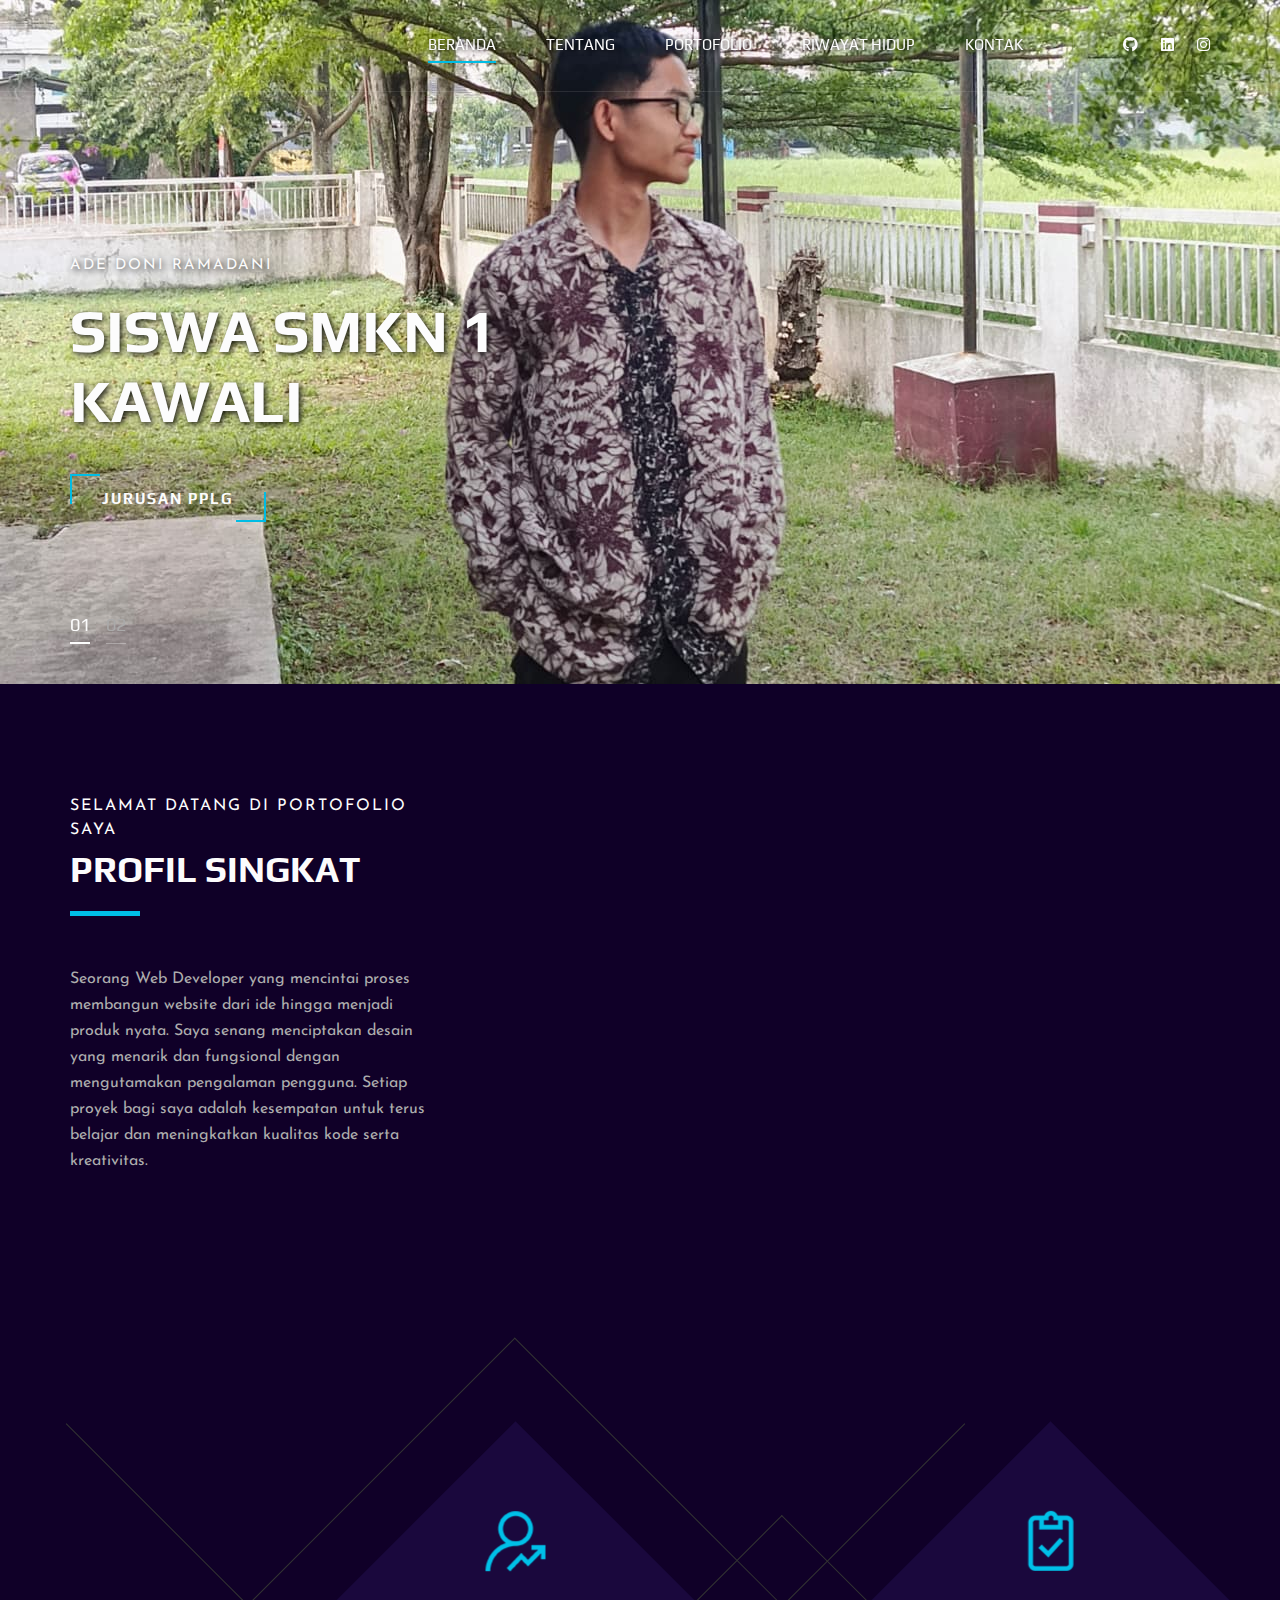
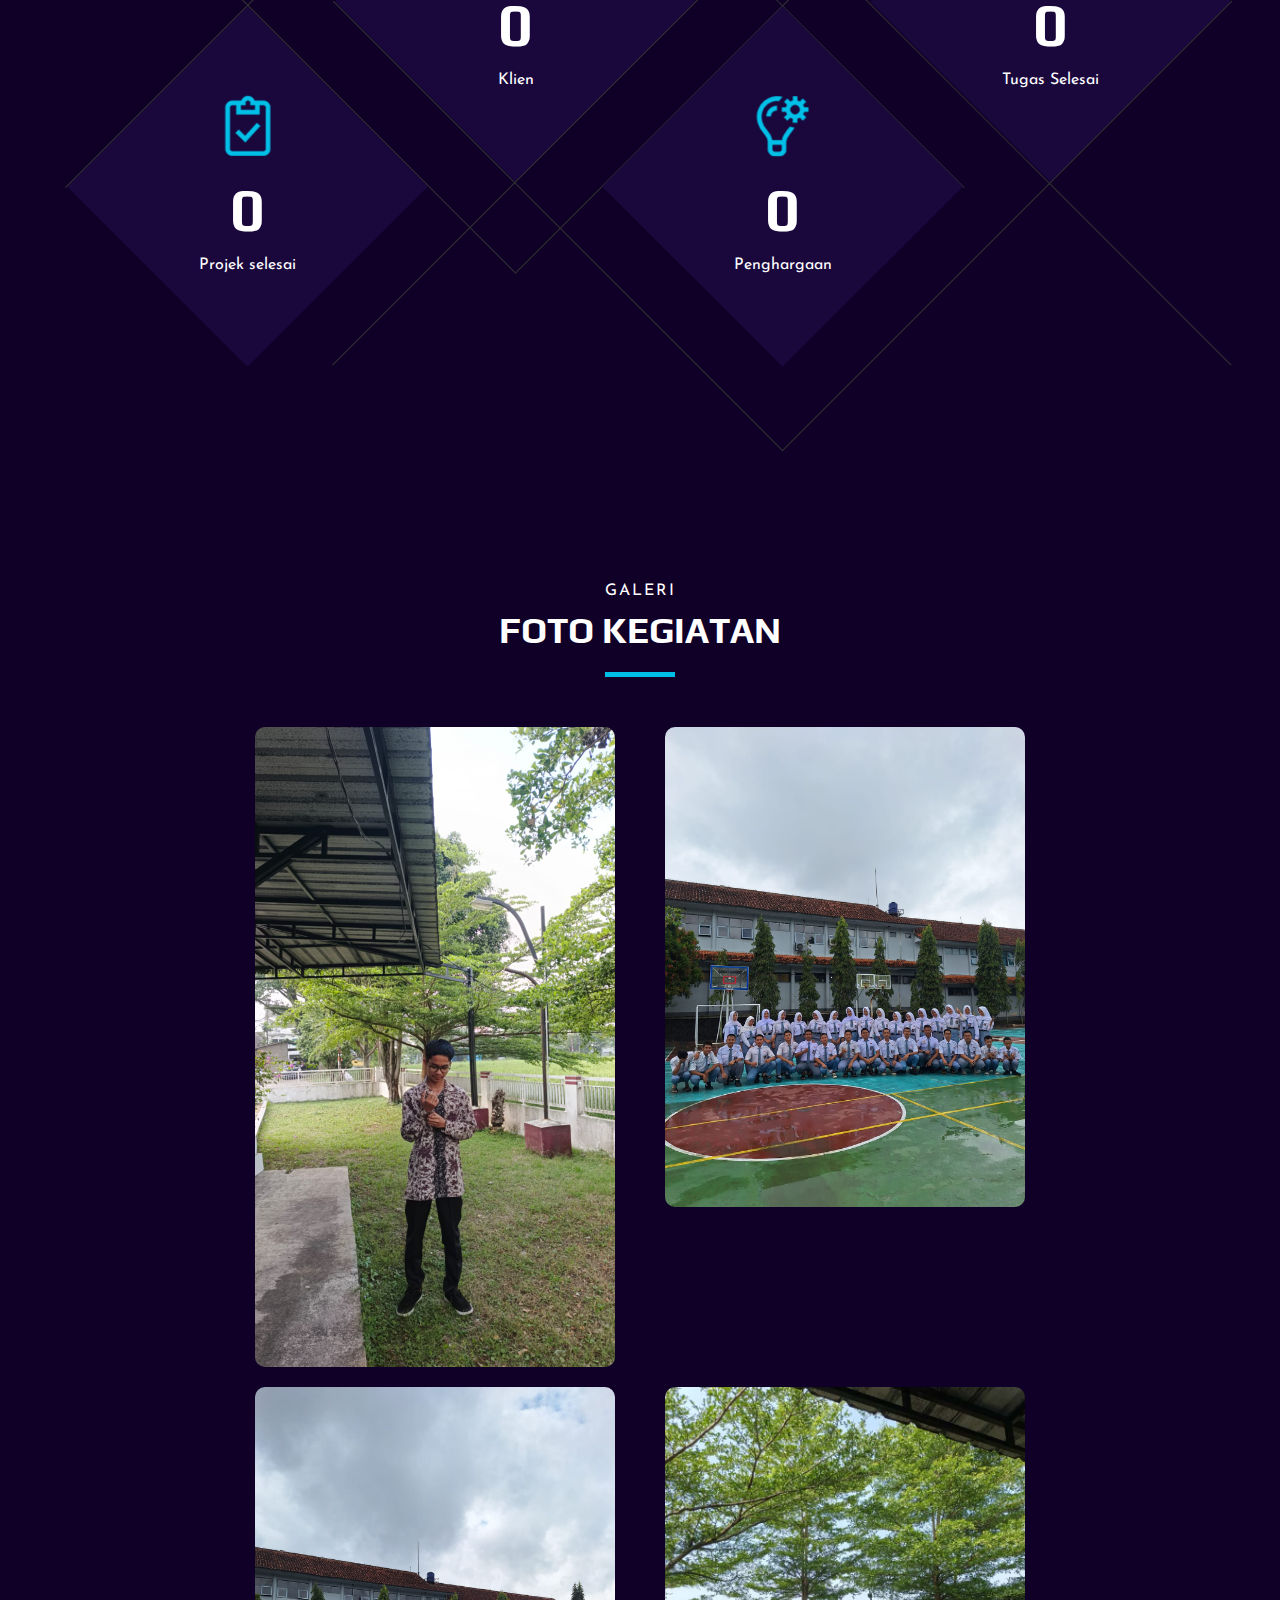
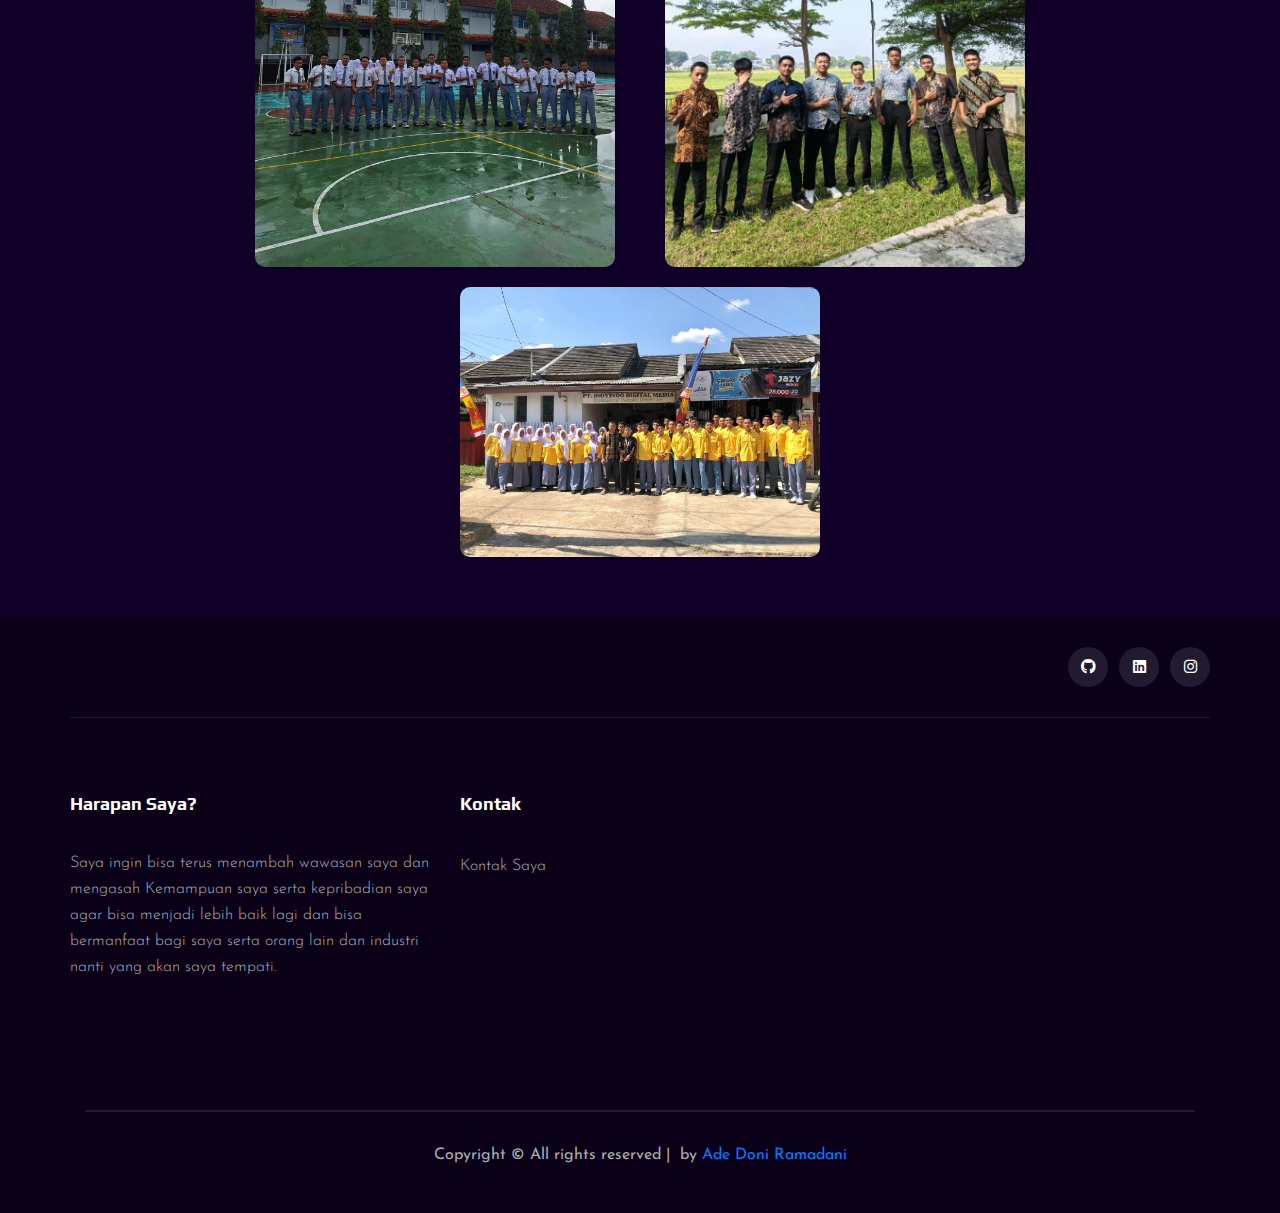
<file: index.html>
<!DOCTYPE html>
<html lang="zxx">

<head>
    <meta charset="UTF-8">
    <meta name="description" content="Videograph Template">
    <meta name="keywords" content="Videograph, unica, creative, html">
    <meta name="viewport" content="width=device-width, initial-scale=1.0">
    <meta http-equiv="X-UA-Compatible" content="ie=edge">
    <title>Portofolio Ade Doni Ramadani</title>

    <!-- Google Font -->
    <link href="https://fonts.googleapis.com/css2?family=Play:wght@400;700&display=swap" rel="stylesheet">
    <link href="https://fonts.googleapis.com/css2?family=Josefin+Sans:wght@300;400;500;600;700&display=swap"
        rel="stylesheet">

    <!-- Css Styles -->
    <link rel="stylesheet" href="css/bootstrap.min.css" type="text/css">
    <link rel="stylesheet" href="css/font-awesome.min.css" type="text/css">
    <link rel="stylesheet" href="css/elegant-icons.css" type="text/css">
    <link rel="stylesheet" href="css/owl.carousel.min.css" type="text/css">
    <link rel="stylesheet" href="css/magnific-popup.css" type="text/css">
    <link rel="stylesheet" href="css/slicknav.min.css" type="text/css">
    <link rel="stylesheet" href="css/style.css" type="text/css">
    <link rel="stylesheet" href="https://cdnjs.cloudflare.com/ajax/libs/font-awesome/6.5.0/css/all.min.css">


</head>

<body>
    <!-- Page Preloder -->
    <div id="preloder">
        <div class="loader"></div>
    </div>

    <!-- Header Section Begin -->
    <header class="header">
        <div class="container">
            <div class="row">
                <div class="col-lg-2">
                </div>
                <div class="col-lg-10">
                    <div class="header__nav__option">
                        <nav class="header__nav__menu mobile-menu">
                            <ul>
                                <li class="active"><a href="./index.html">Beranda</a></li>
                                <li><a href="./about.html">Tentang</a></li>
                                <li><a href="./portfolio.html">Portofolio</a></li>
                                <li><a href="./services.html">Riwayat Hidup</a></li>
                                </li>
                                <li><a href="./contact.html">Kontak</a></li>
                            </ul>
                        </nav>
                        <!-- Pastikan ini ada di <head> kamu -->
<link rel="stylesheet" href="https://cdnjs.cloudflare.com/ajax/libs/font-awesome/6.5.0/css/all.min.css">

<!-- Bagian sosial media -->
<div class="header__nav__social">
    <a href="https://github.com/DoniRamadanni" target="_blank">
        <i class="fa-brands fa-github"></i>
    </a>
    <a href="https://www.linkedin.com/in/ade-doni-ramadani-a7263738a?utm_source=share&utm_campaign=share_via&utm_content=profile&utm_medium=android_app" target="_blank">
        <i class="fa-brands fa-linkedin"></i>
    </a>
    <a href="https://www.instagram.com/doni_ramadaniii?igsh=d2Vyam93d3MwbW8y" target="_blank">
        <i class="fa-brands fa-instagram"></i>
    </a>
</div>
                    </div>
                </div>
            </div>
            <div id="mobile-menu-wrap"></div>
        </div>
    </header>
    <!-- Header End -->

    <!-- Hero Section Begin -->
    <section class="hero">
        <div class="hero__slider owl-carousel">
            <div class="hero__item set-bg" data-setbg="img/hero/poto.jpeg">
                <div class="container">
                    <div class="row">
                        <div class="col-lg-6">
                            <div class="hero__text">
                                <span>Ade Doni Ramadani</span>
                                <h2>Siswa SMKN 1 Kawali</h2>
                                <a href="#" class="primary-btn">Jurusan PPLG</a>
                            </div>
                        </div>
                    </div>
                </div>
            </div>
            <div class="hero__item set-bg" data-setbg="img/hero/poto.jpeg">
                <div class="container">
                    <div class="row">
                        <div class="col-lg-6">
                            <div class="hero__text">
                                <span>Ade Doni Ramadani</span>
                                <h2>Siswa SMKN 1 Kawali</h2>
                                <a href="#" class="primary-btn">Junior Web Developer</a>
                            </div>
                        </div>
                    </div>
                </div>
            </div>
        </div>
    </section>
    <!-- Hero Section End -->

    <!-- Services Section Begin -->
    <section class="services spad">
        <div class="container">
            <div class="row">
                <div class="col-lg-4">
                    <div class="services__title">
                        <div class="section-title">
                            <span>Selamat Datang Di Portofolio Saya</span>
                            <h2>Profil Singkat</h2>
                        </div>
                        <p>Seorang Web Developer yang mencintai proses membangun website dari ide hingga menjadi produk nyata. Saya senang menciptakan desain yang menarik dan fungsional dengan mengutamakan pengalaman pengguna. Setiap proyek bagi saya adalah kesempatan untuk terus belajar dan meningkatkan kualitas kode serta kreativitas. </p>
                                            </div>
                </div>
                        </div>
                    </div>
                </div>
            </div>
        </div>
    </section>
    <!-- Services Section End -->

    

    <!-- Counter Section Begin -->
    <section class="counter">
        <div class="container">
            <div class="counter__content">
                <div class="row">
                    <div class="col-lg-3 col-md-6 col-sm-6">
                        <div class="counter__item">
                            <div class="counter__item__text">
                                <img src="img/icons/ci-1.png" alt="">
                                <h2 class="counter_num">0</h2>
                                <p>Projek selesai</p>
                            </div>
                        </div>
                    </div>
                    <div class="col-lg-3 col-md-6 col-sm-6">
                        <div class="counter__item second__item">
                            <div class="counter__item__text">
                                <img src="img/icons/ci-2.png" alt="">
                                <h2 class="counter_num">0</h2>
                                <p>Klien</p>
                            </div>
                        </div>
                    </div>
                    <div class="col-lg-3 col-md-6 col-sm-6">
                        <div class="counter__item third__item">
                            <div class="counter__item__text">
                                <img src="img/icons/ci-4.png" alt="">
                                <h2 class="counter_num">0</h2>
                                <p>Penghargaan</p>
                            </div>
                        </div>
                    </div>
                    <div class="col-lg-3 col-md-6 col-sm-6">
                        <div class="counter__item four__item">
                            <div class="counter__item__text">
                                <img src="img/icons/ci-1.png" alt="">
                                <h2 class="counter_num">0</h2>
                                <p>Tugas Selesai</p>
                            </div>
                        </div>
                    </div>
                </div>
            </div>
        </div>
    </section>
    <!-- Counter Section End -->

    

   <!-- Gallery Section Begin -->
<section class="latest spad" style="background: #100028; padding: 60px 0;">
  <div class="container">
    <div class="row">
      <div class="col-lg-12" style="text-align: center; color: white;">
        <div class="section-title center-title">
          <span>Galeri</span>
          <h2>Foto Kegiatan</h2>
        </div>
      </div>
    </div>

    <div class="row" style="display: flex; flex-wrap: wrap; justify-content: center; gap: 20px;">
      <div class="col-lg-4 col-md-6 col-sm-6">
        <img src="img/galeri/solo.jpeg" alt="Foto 1" style="width: 100%; border-radius: 10px;">
      </div>
      <div class="col-lg-4 col-md-6 col-sm-6">
        <img src="img/galeri/kelas.jpeg" alt="Foto 2" style="width: 100%; border-radius: 10px;">
      </div>
      <div class="col-lg-4 col-md-6 col-sm-6">
        <img src="img/galeri/laki.jpeg" alt="Foto 3" style="width: 100%; border-radius: 10px;">
      </div>
      <div class="col-lg-4 col-md-6 col-sm-6">
        <img src="img/galeri/genk.jpeg" alt="Foto 4" style="width: 100%; border-radius: 10px;">
      </div>
      <div class="col-lg-4 col-md-6 col-sm-6">
        <img src="img/galeri/pt.jpeg" alt="Foto 5" style="width: 100%; border-radius: 10px;">
      </div>
    </div>
  </div>
</section>
<!-- Gallery Section End -->



    <!-- Footer Section Begin -->
     <footer class="footer">
        <div class="container">
            <div class="footer__top">
                <div class="row">
                    <div class="col-lg-6 col-md-6">
                        <div class="footer__top__logo">
                            
                        </div>
                    </div>
                    <div class="col-lg-6 col-md-6">
                        <!-- Bagian footer sosial -->
<div class="footer__top__social">
    <a href="https://github.com/DoniRamadanni" target="_blank">
        <i class="fa-brands fa-github"></i>
    </a>
    <a href="https://www.linkedin.com/in/ade-doni-ramadani-a7263738a?utm_source=share&utm_campaign=share_via&utm_content=profile&utm_medium=android_app" target="_blank">
        <i class="fa-brands fa-linkedin"></i>
    </a>
    <a href="https://www.instagram.com/doni_ramadaniii?igsh=d2Vyam93d3MwbW8y" target="_blank">
        <i class="fa-brands fa-instagram"></i>
    </a>
</div>

                    </div>
                </div>
            </div>
            <div class="footer__option">
                <div class="row">
                    <div class="col-lg-4 col-md-6 col-sm-6">
                        <div class="footer__option__item">
                            <h5>Harapan Saya?</h5>
                            <p>Saya ingin bisa terus menambah wawasan saya dan mengasah Kemampuan saya serta kepribadian saya agar bisa menjadi lebih baik lagi dan bisa bermanfaat bagi saya serta orang lain dan industri nanti yang akan saya tempati.</p>

                             </div>
                    </div>
                    <div class="col-lg-2 col-md-3 col-sm-3">
                        <div class="footer__option__item">
                            <h5>Kontak</h5>
                            <ul>
                                <li><a href="contact.html">Kontak Saya</a></li>
                            </ul>
                        </div>
                    </div>
                </div>
            </div>
        <!-- Footer Section Begin -->
    <footer class="footer">
        <div class="container">
            <div class="footer__top">
            </div>
            <div class="footer__copyright text-center">
                <p>Copyright &copy;
                 </script>
                            All rights reserved | <i class="fa fa-heart-o"
                                aria-hidden="true"></i> by <a href="https://github.com/DoniRamadanni" target="_blank">Ade Doni Ramadani</a>
                        </p>
            </div>
        </div>
    </footer>
    <!-- Footer Section End -->

    <!-- Js Plugins -->
    <script src="js/jquery-3.3.1.min.js"></script>
    <script src="js/bootstrap.min.js"></script>
    <script src="js/jquery.magnific-popup.min.js"></script>
    <script src="js/mixitup.min.js"></script>
    <script src="js/masonry.pkgd.min.js"></script>
    <script src="js/jquery.slicknav.js"></script>
    <script src="js/owl.carousel.min.js"></script>
    <script src="js/main.js"></script>
</body>

</html>
</file>
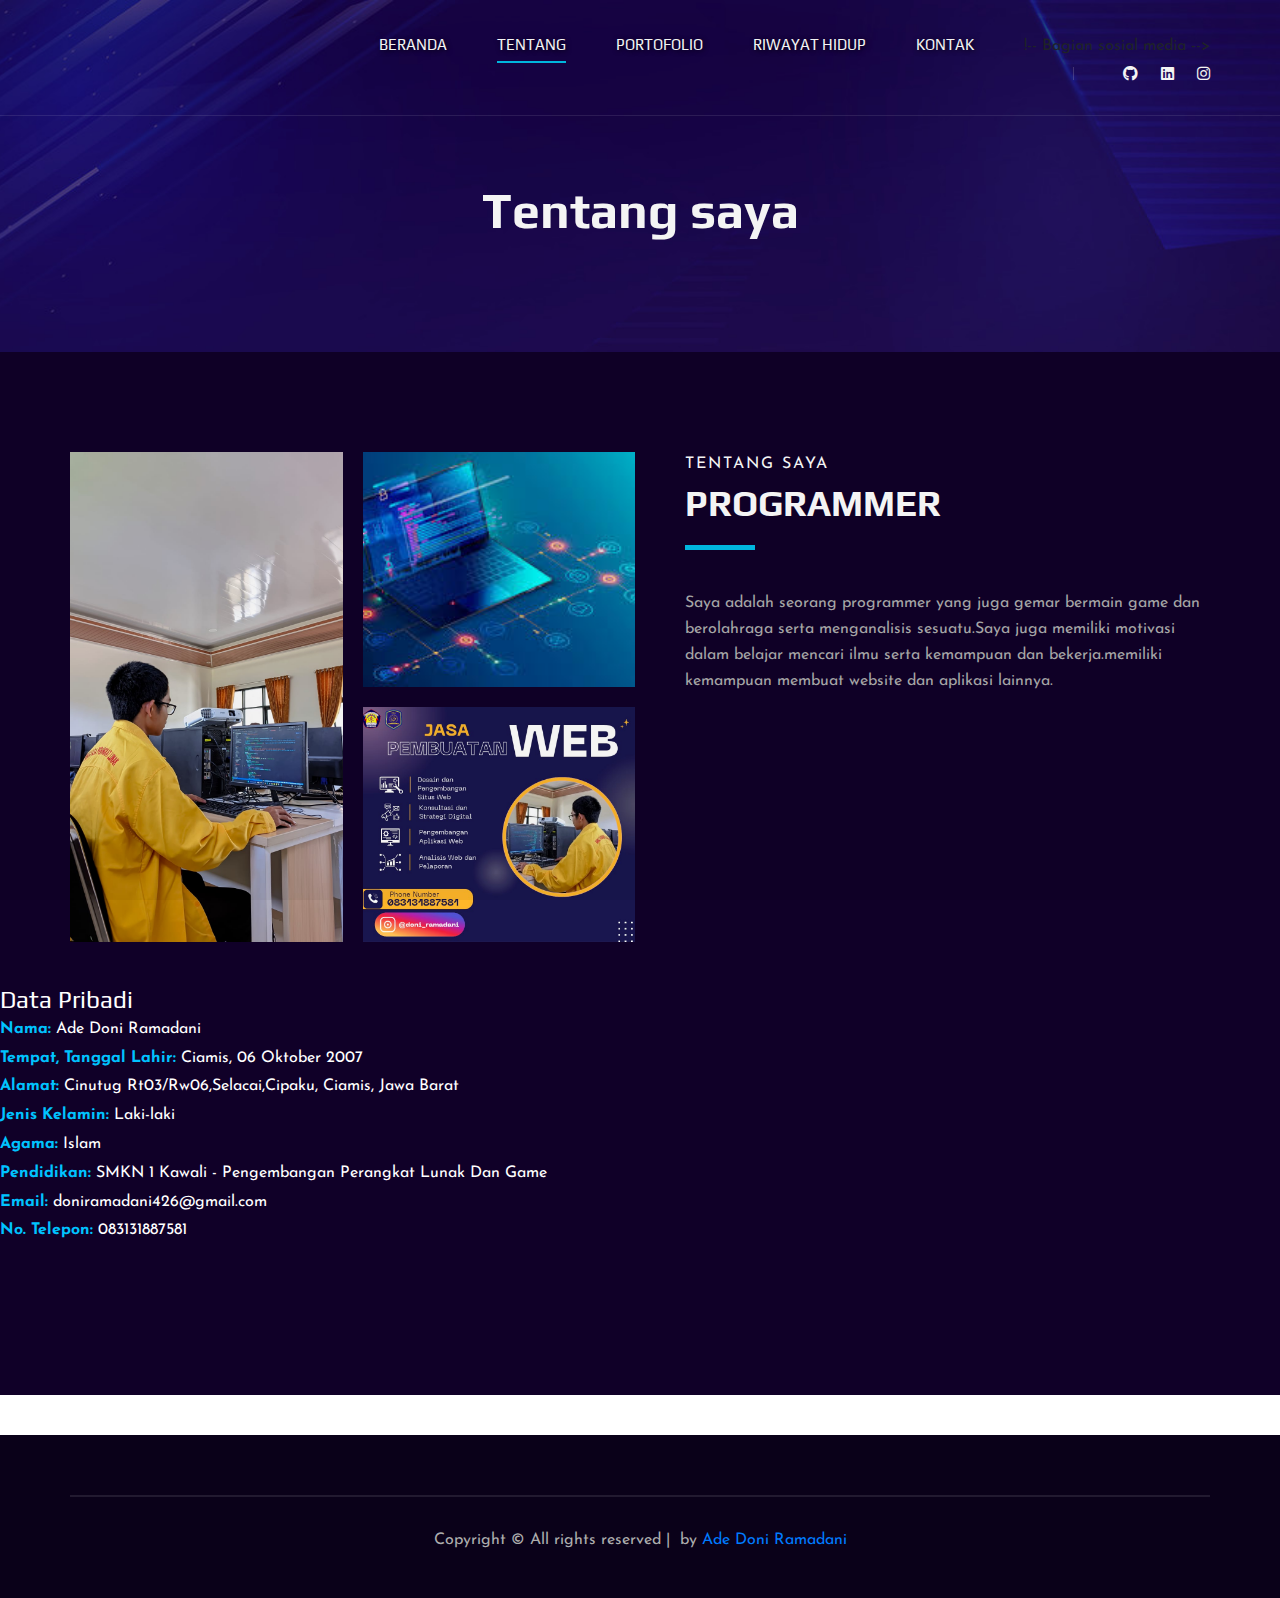
<file: about.html>
<!DOCTYPE html>
<html lang="zxx">

<head>
    <meta charset="UTF-8">
    <meta name="description" content="Videograph Template">
    <meta name="keywords" content="Videograph, unica, creative, html">
    <meta name="viewport" content="width=device-width, initial-scale=1.0">
    <meta http-equiv="X-UA-Compatible" content="ie=edge">
    <title>Videograph | Template</title>

    <!-- Google Font -->
    <link href="https://fonts.googleapis.com/css2?family=Play:wght@400;700&display=swap" rel="stylesheet">
    <link href="https://fonts.googleapis.com/css2?family=Josefin+Sans:wght@300;400;500;600;700&display=swap"
        rel="stylesheet">

    <!-- Css Styles -->
    <link rel="stylesheet" href="css/bootstrap.min.css" type="text/css">
    <link rel="stylesheet" href="css/font-awesome.min.css" type="text/css">
    <link rel="stylesheet" href="css/elegant-icons.css" type="text/css">
    <link rel="stylesheet" href="css/owl.carousel.min.css" type="text/css">
    <link rel="stylesheet" href="css/magnific-popup.css" type="text/css">
    <link rel="stylesheet" href="css/slicknav.min.css" type="text/css">
    <link rel="stylesheet" href="css/style.css" type="text/css">
    <link rel="stylesheet" href="https://cdnjs.cloudflare.com/ajax/libs/font-awesome/6.5.0/css/all.min.css">

    <style>
        .about__text__desc h4,
        .about__text__desc ul li {
            color: #ffffff !important; /* teks jadi putih */
        }

        .about__text__desc ul li strong {
            color: #00c3ff; /* label jadi biru terang (opsional) */
        }
    </style>
</head>

<body>
    <!-- Page Preloder -->
    <div id="preloder">
        <div class="loader"></div>
    </div>

    <!-- Header Section Begin -->
    <header class="header">
        <div class="container">
            <div class="row">
                <div class="col-lg-2">
                </div>
                <div class="col-lg-10">
                    <div class="header__nav__option">
                        <nav class="header__nav__menu mobile-menu">
                            <ul>
                                <li><a href="./index.html">Beranda</a></li>
                                <li class="active"><a href="./about.html">Tentang</a></li>
                                <li><a href="./portfolio.html">Portofolio</a></li>
                                <li><a href="./services.html">Riwayat Hidup</a></li>
                                <li><a href="./contact.html">Kontak</a></li>
                            </ul>
                        </nav>
                        !-- Bagian sosial media -->
<div class="header__nav__social">
    <a href="https://github.com/DoniRamadanni" target="_blank">
        <i class="fa-brands fa-github"></i>
    </a>
    <a href="https://www.linkedin.com/in/ade-doni-ramadani-a7263738a?utm_source=share&utm_campaign=share_via&utm_content=profile&utm_medium=android_app" target="_blank">
        <i class="fa-brands fa-linkedin"></i>
    </a>
    <a href="https://www.instagram.com/doni_ramadaniii?igsh=d2Vyam93d3MwbW8y" target="_blank">
        <i class="fa-brands fa-instagram"></i>
    </a>
</div>

                    </div>
                </div>
            </div>
            <div id="mobile-menu-wrap"></div>
        </div>
    </header>
    <!-- Header End -->

    <!-- Breadcrumb Begin -->
    <div class="breadcrumb-option spad set-bg" data-setbg="img/breadcrumb-bg.jpg">
        <div class="container">
            <div class="row">
                <div class="col-lg-12 text-center">
                    <div class="breadcrumb__text">
                        <h2>Tentang saya</h2>
                        
                    </div>
                </div>
            </div>
        </div>
    </div>
    <!-- Breadcrumb End -->

    <!-- About Section Begin -->
    <section class="about spad">
        <div class="container">
            <div class="row">
                <div class="col-lg-6">
                    <div class="about__pic">
                        <div class="row">
                            <div class="col-lg-6 col-md-6 col-sm-6">
                                <div class="about__pic__item about__pic__item--large set-bg"
                                    data-setbg="img/about/ngoding.jpeg"></div>
                            </div>
                            <div class="col-lg-6 col-md-6 col-sm-6">
                                <div class="row">
                                    <div class="col-lg-12">
                                        <div class="about__pic__item set-bg" data-setbg="img/about/coding.jpeg"></div>
                                    </div>
                                    <div class="col-lg-12">
                                        <div class="about__pic__item set-bg" data-setbg="img/about/jasa.jpeg"></div>
                                    </div>
                                </div>
                            </div>
                        </div>
                    </div>
                </div>
                <div class="col-lg-6">
                    <div class="about__text">
                        <div class="section-title">
                            <span>Tentang Saya</span>
                            <h2>Programmer</h2> 
                        </div>    
                        <div class="about__text__desc">
                            <p>Saya adalah seorang programmer yang juga gemar bermain game dan berolahraga serta menganalisis sesuatu.Saya juga memiliki motivasi dalam belajar mencari ilmu serta kemampuan dan bekerja.memiliki kemampuan membuat website dan aplikasi lainnya.</p>
                        </div>
                    </div>
                </div>
            </div>
        </div>
        <!-- Data Pribadi Section -->
<div class="about__text__desc mt-4">
    <h4>Data Pribadi</h4>
    <ul style="list-style: none; padding-left: 0; line-height: 1.8;">
        <li><strong>Nama:</strong> Ade Doni Ramadani</li>
        <li><strong>Tempat, Tanggal Lahir:</strong> Ciamis, 06 Oktober 2007</li>
        <li><strong>Alamat:</strong> Cinutug Rt03/Rw06,Selacai,Cipaku, Ciamis, Jawa Barat</li>
        <li><strong>Jenis Kelamin:</strong> Laki-laki</li>
        <li><strong>Agama:</strong> Islam</li>
        <li><strong>Pendidikan:</strong> SMKN 1 Kawali - Pengembangan Perangkat Lunak Dan Game</li>
        <li><strong>Email:</strong> doniramadani426@gmail.com</li>
        <li><strong>No. Telepon:</strong> 083131887581</li>
    </ul>
</div>
<!-- End Data Pribadi Section -->
    </section>
    <!-- About Section End -->
    <!-- Bagian footer sosial -->
<div class="footer__top__social">
    <a href="https://github.com/DoniRamadanni" target="_blank">
        <i class="fa-brands fa-github"></i>
    </a>
    <a href="https://www.linkedin.com/in/ade-doni-ramadani-a7263738a?utm_source=share&utm_campaign=share_via&utm_content=profile&utm_medium=android_app" target="_blank">
        <i class="fa-brands fa-linkedin"></i>
    </a>
    <a href="https://www.instagram.com/doni_ramadaniii?igsh=d2Vyam93d3MwbW8y" target="_blank">
        <i class="fa-brands fa-instagram"></i>
    </a>
</div>

    <!-- Footer Section Begin -->
    <footer class="footer">
        <div class="container">
            <div class="footer__top">
            </div>
            <div class="footer__copyright text-center">
                <p>Copyright &copy;
                 </script>
                            All rights reserved | <i class="fa fa-heart-o"
                                aria-hidden="true"></i> by <a href="https://github.com/DoniRamadanni" target="_blank">Ade Doni Ramadani</a>
                        </p>
            </div>
        </div>
    </footer>
    <!-- Footer Section End -->

    <!-- Js Plugins -->
    <script src="js/jquery-3.3.1.min.js"></script>
    <script src="js/bootstrap.min.js"></script>
    <script src="js/jquery.magnific-popup.min.js"></script>
    <script src="js/mixitup.min.js"></script>
    <script src="js/masonry.pkgd.min.js"></script>
    <script src="js/jquery.slicknav.js"></script>
    <script src="js/owl.carousel.min.js"></script>
    <script src="js/main.js"></script>
</body>

</html>
</file>
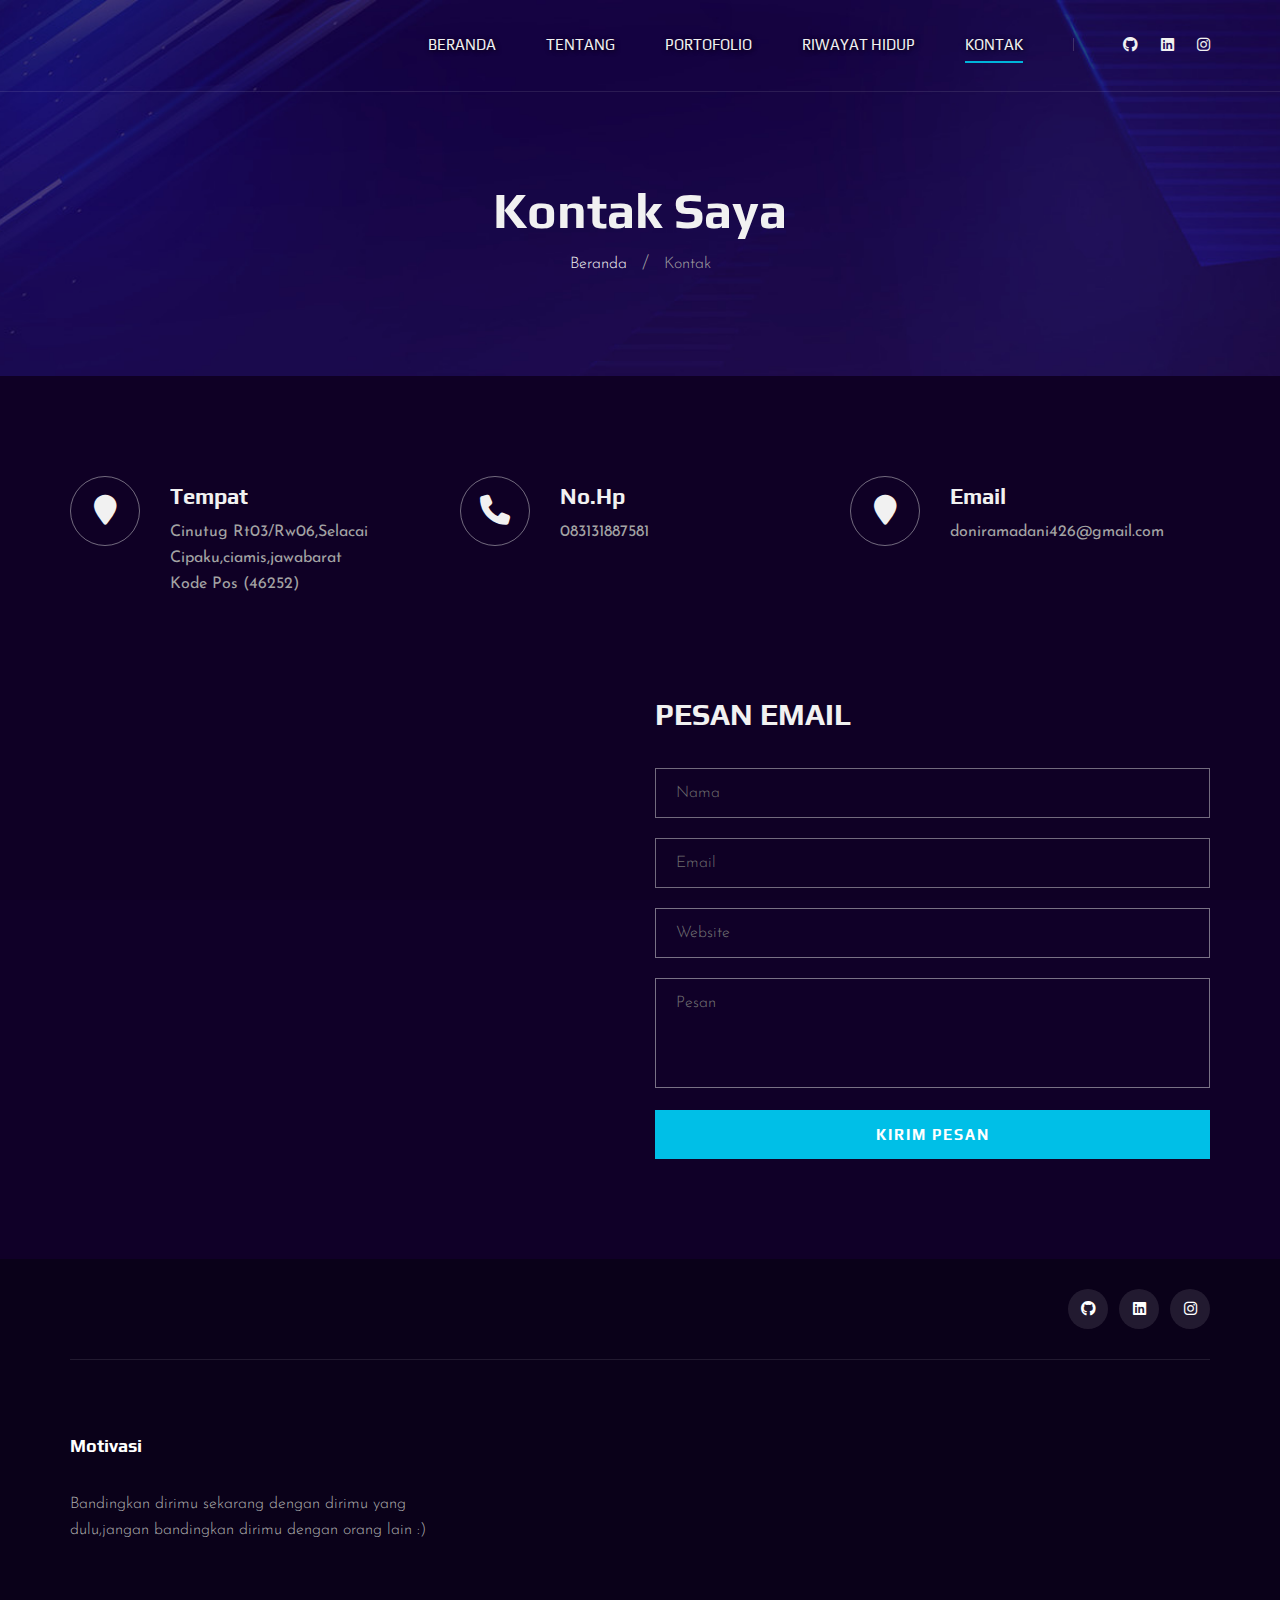
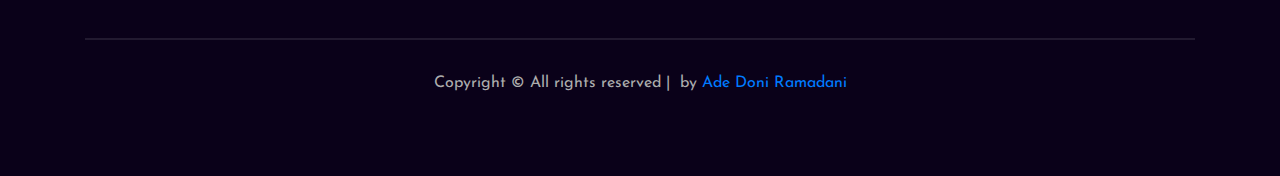
<file: contact.html>
<!DOCTYPE html>
<html lang="zxx">

<head>
    <meta charset="UTF-8">
    <meta name="description" content="Videograph Template">
    <meta name="keywords" content="Videograph, unica, creative, html">
    <meta name="viewport" content="width=device-width, initial-scale=1.0">
    <meta http-equiv="X-UA-Compatible" content="ie=edge">
    <title>Videograph | Template</title>

    <!-- Google Font -->
    <link href="https://fonts.googleapis.com/css2?family=Play:wght@400;700&display=swap" rel="stylesheet">
    <link href="https://fonts.googleapis.com/css2?family=Josefin+Sans:wght@300;400;500;600;700&display=swap"
        rel="stylesheet">

    <!-- Css Styles -->
    <link rel="stylesheet" href="css/bootstrap.min.css" type="text/css">
    <link rel="stylesheet" href="css/font-awesome.min.css" type="text/css">
    <link rel="stylesheet" href="css/elegant-icons.css" type="text/css">
    <link rel="stylesheet" href="css/owl.carousel.min.css" type="text/css">
    <link rel="stylesheet" href="css/magnific-popup.css" type="text/css">
    <link rel="stylesheet" href="css/slicknav.min.css" type="text/css">
    <link rel="stylesheet" href="css/style.css" type="text/css">
    <link rel="stylesheet" href="https://cdnjs.cloudflare.com/ajax/libs/font-awesome/6.5.0/css/all.min.css">

</head>

<body>
    <!-- Page Preloder -->
    <div id="preloder">
        <div class="loader"></div>
    </div>

    <!-- Header Section Begin -->
    <header class="header">
        <div class="container">
            <div class="row">
                <div class="col-lg-2">
                </div>
                <div class="col-lg-10">
                    <div class="header__nav__option">
                        <nav class="header__nav__menu mobile-menu">
                            <ul>
                                <li><a href="./index.html">Beranda</a></li>
                                <li><a href="./about.html">Tentang</a></li>
                                <li><a href="./portfolio.html">Portofolio</a></li>
                                <li><a href="./services.html">Riwayat Hidup</a></li>
                                <li class="active"><a href="./contact.html">Kontak</a></li>
                            </ul>
                        </nav>
                        <!-- Bagian sosial media -->
<div class="header__nav__social">
    <a href="https://github.com/DoniRamadanni" target="_blank">
        <i class="fa-brands fa-github"></i>
    </a>
    <a href="https://www.linkedin.com/in/ade-doni-ramadani-a7263738a?utm_source=share&utm_campaign=share_via&utm_content=profile&utm_medium=android_app" target="_blank">
        <i class="fa-brands fa-linkedin"></i>
    </a>
    <a href="https://www.instagram.com/doni_ramadaniii?igsh=d2Vyam93d3MwbW8y" target="_blank">
        <i class="fa-brands fa-instagram"></i>
    </a>
</div>

                    </div>
                </div>
            </div>
            <div id="mobile-menu-wrap"></div>
        </div>
    </header>
    <!-- Header End -->

    <!-- Breadcrumb Begin -->
    <div class="breadcrumb-option spad set-bg" data-setbg="img/breadcrumb-bg.jpg">
        <div class="container">
            <div class="row">
                <div class="col-lg-12 text-center">
                    <div class="breadcrumb__text">
                        <h2>Kontak Saya</h2>
                        <div class="breadcrumb__links">
                            <a href="index.html">Beranda</a>
                            <span>Kontak</span>
                        </div>
                    </div>
                </div>
            </div>
        </div>
    </div>
    <!-- Breadcrumb End -->

    <!-- Contact Widget Section Begin -->
    <section class="contact-widget spad">
        <div class="container">
            <div class="row">
                <div class="col-lg-4 col-md-6 col-md-6 col-md-3">
                    <div class="contact__widget__item">
                        <div class="contact__widget__item__icon">
                            <i class="fa fa-map-marker"></i>
                        </div>
                        <div class="contact__widget__item__text">
                            <h4>Tempat</h4>
                            <p>Cinutug Rt03/Rw06,Selacai</p>
                            <p>Cipaku,ciamis,jawabarat</p>
                            <p>Kode Pos (46252)</p>
                        </div>
                    </div>
                </div>
                <div class="col-lg-4 col-md-6 col-md-6 col-md-3">
                    <div class="contact__widget__item">
                        <div class="contact__widget__item__icon">
                            <i class="fa fa-phone"></i>
                        </div>
                        <div class="contact__widget__item__text">
                            <h4>No.Hp</h4>
                            <p>083131887581</p>
                        </div>
                    </div>
                </div>
                <div class="col-lg-4 col-md-6 col-md-6 col-md-3">
                    <div class="contact__widget__item">
                        <div class="contact__widget__item__icon">
                            <i class="fa fa-map-marker"></i>
                        </div>
                        <div class="contact__widget__item__text">
                            <h4>Email</h4>
                            <p>doniramadani426@gmail.com</p>
                        </div>
                    </div>
                </div>
            </div>
        </div>
    </section>
    <!-- Contact Widget Section End -->

    <!-- Call To Action Section Begin -->
    <section class="contact spad">
        <div class="container">
            <div class="row">
              <div class="col-lg-6 col-md-6">
    <div class="contact__map">
        <iframe 
            src="https://www.google.com/maps/embed?pb=!1m18!1m12!1m3!1d3958.481585843029!2d108.35438577483423!3d-7.325929472203275!2m3!1f0!2f0!3f0!3m2!1i1024!2i768!4f13.1!3m3!1m2!1s0x2e6592097dc2d4cf%3A0x401e8f1fc28c5d0!2sCiamis%2C%20Ciamis%20Regency%2C%20West%20Java!5e0!3m2!1sen!2sid!4v1739634567890!5m2!1sen!2sid" 
            width="100%" height="450" style="border:0;" allowfullscreen="" loading="lazy" 
            referrerpolicy="no-referrer-when-downgrade">
        </iframe>
    </div>
</div>

                <div class="col-lg-6 col-md-6">
                    <div class="contact__form">
                        <h3>Pesan Email</h3>
                        <form action="#">
                            <input type="text" placeholder="Nama">
                            <input type="text" placeholder="Email">
                            <input type="text" placeholder="Website">
                            <textarea placeholder="Pesan"></textarea>
                            <button type="submit" class="site-btn">Kirim Pesan</button>
                        </form>
                    </div>
                </div>
            </div>
        </div>
    </section>
    <!-- Call To Action Section End -->

    <!-- Footer Section Begin -->
    <footer class="footer">
        <div class="container">
            <div class="footer__top">
                <div class="row">
                    <div class="col-lg-6 col-md-6">
                        
                    </div>
                    <div class="col-lg-6 col-md-6">
                        <!-- Bagian footer sosial -->
<div class="footer__top__social">
    <a href="https://github.com/DoniRamadanni" target="_blank">
        <i class="fa-brands fa-github"></i>
    </a>
    <a href="https://www.linkedin.com/in/ade-doni-ramadani-a7263738a?utm_source=share&utm_campaign=share_via&utm_content=profile&utm_medium=android_app" target="_blank">
        <i class="fa-brands fa-linkedin"></i>
    </a>
    <a href="https://www.instagram.com/doni_ramadaniii?igsh=d2Vyam93d3MwbW8y" target="_blank">
        <i class="fa-brands fa-instagram"></i>
    </a>
</div>
                    </div>
                </div>
            </div>
            <div class="footer__option">
                <div class="row">
                    <div class="col-lg-4 col-md-6">
                        <div class="footer__option__item">
                            <h5>Motivasi</h5>
                            <p>Bandingkan dirimu sekarang dengan dirimu yang dulu,jangan bandingkan dirimu dengan orang lain :)</p>
                        </div>
                    </div>
                   
            </div>
          <!-- Footer Section Begin -->
    <footer class="footer">
        <div class="container">
            <div class="footer__top">
            </div>
            <div class="footer__copyright text-center">
                <p>Copyright &copy;
                 </script>
                            All rights reserved | <i class="fa fa-heart-o"
                                aria-hidden="true"></i> by <a href="https://github.com/DoniRamadanni" target="_blank">Ade Doni Ramadani</a>
                        </p>
            </div>
        </div>
    </footer>
    <!-- Footer Section End -->
    <!-- Js Plugins -->
    <script src="js/jquery-3.3.1.min.js"></script>
    <script src="js/bootstrap.min.js"></script>
    <script src="js/jquery.magnific-popup.min.js"></script>
    <script src="js/mixitup.min.js"></script>
    <script src="js/masonry.pkgd.min.js"></script>
    <script src="js/jquery.slicknav.js"></script>
    <script src="js/owl.carousel.min.js"></script>
    <script src="js/main.js"></script>
</body>

</html>
</file>
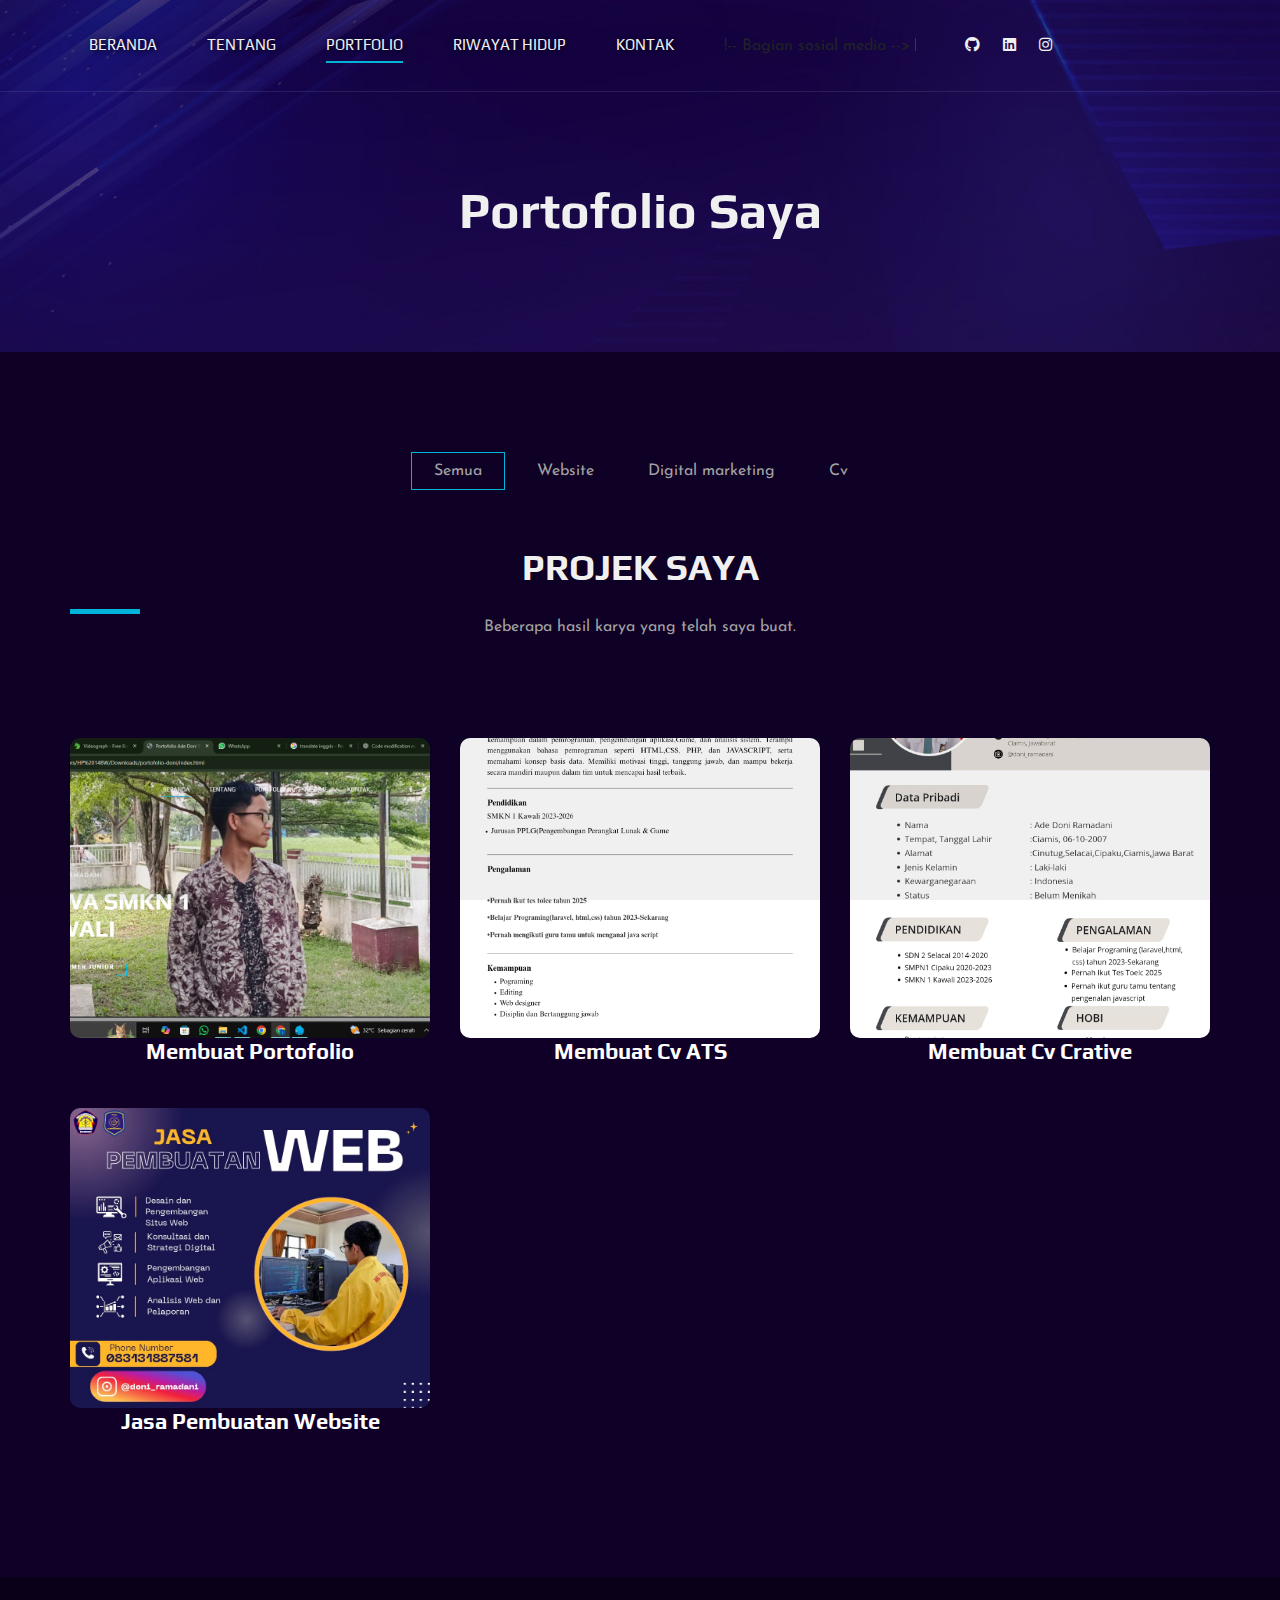
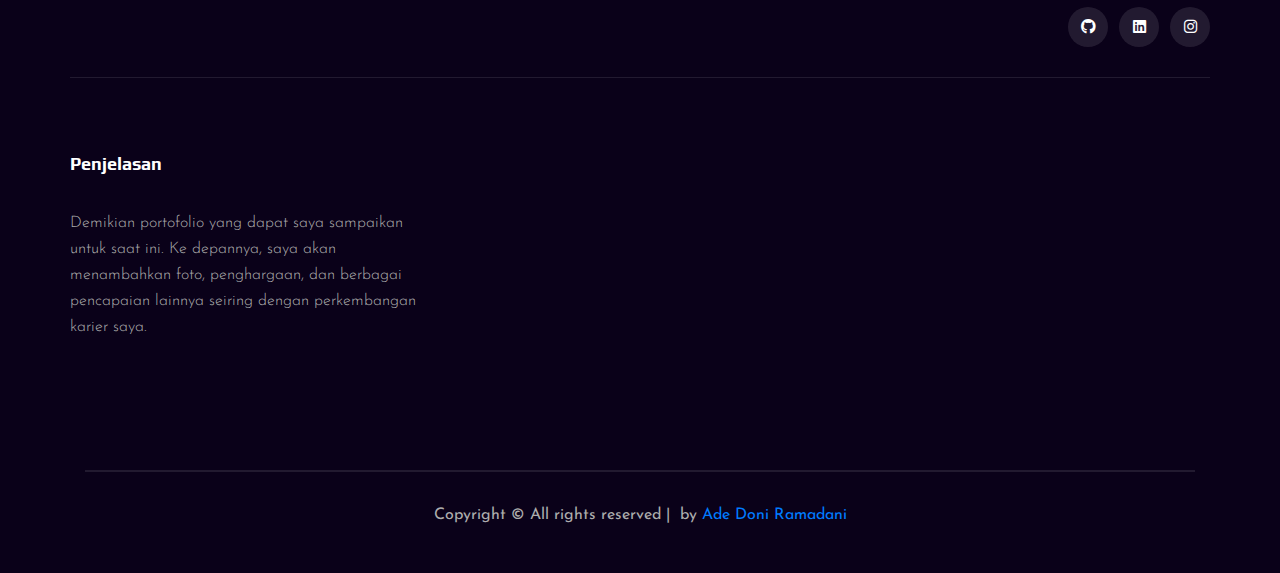
<file: portfolio.html>
<!DOCTYPE html>
<html lang="zxx">

<head>
    <meta charset="UTF-8">
    <meta name="description" content="Videograph Template">
    <meta name="keywords" content="Videograph, unica, creative, html">
    <meta name="viewport" content="width=device-width, initial-scale=1.0">
    <meta http-equiv="X-UA-Compatible" content="ie=edge">
    <title>Videograph | Template</title>

    <!-- Google Font -->
    <link href="https://fonts.googleapis.com/css2?family=Play:wght@400;700&display=swap" rel="stylesheet">
    <link href="https://fonts.googleapis.com/css2?family=Josefin+Sans:wght@300;400;500;600;700&display=swap"
        rel="stylesheet">

    <!-- Css Styles -->
    <link rel="stylesheet" href="css/bootstrap.min.css" type="text/css">
    <link rel="stylesheet" href="css/font-awesome.min.css" type="text/css">
    <link rel="stylesheet" href="css/elegant-icons.css" type="text/css">
    <link rel="stylesheet" href="css/owl.carousel.min.css" type="text/css">
    <link rel="stylesheet" href="css/magnific-popup.css" type="text/css">
    <link rel="stylesheet" href="css/slicknav.min.css" type="text/css">
    <link rel="stylesheet" href="css/style.css" type="text/css">
    <link rel="stylesheet" href="https://cdnjs.cloudflare.com/ajax/libs/font-awesome/6.5.0/css/all.min.css">

</head>

<body>
    <!-- Page Preloder -->
    <div id="preloder">
        <div class="loader"></div>
    </div>

    <!-- Header Section Begin -->
    <header class="header">
       
                <div class="col-lg-10">
                    <div class="header__nav__option">
                        <nav class="header__nav__menu mobile-menu">
                            <ul>
                                <li><a href="./index.html">Beranda</a></li>
                                <li><a href="./about.html">Tentang</a></li>
                                <li class="active"><a href="./portfolio.html">Portfolio</a></li>
                                <li><a href="./services.html">Riwayat Hidup</a></li>
                                <li><a href="./contact.html">Kontak</a></li>
                            </ul>
                        </nav>
                        !-- Bagian sosial media -->
<div class="header__nav__social">
    <a href="https://github.com/DoniRamadanni" target="_blank">
        <i class="fa-brands fa-github"></i>
    </a>
    <a href="https://www.linkedin.com/in/ade-doni-ramadani-a7263738a?utm_source=share&utm_campaign=share_via&utm_content=profile&utm_medium=android_app" target="_blank">
        <i class="fa-brands fa-linkedin"></i>
    </a>
    <a href="https://www.instagram.com/doni_ramadaniii?igsh=d2Vyam93d3MwbW8y" target="_blank">
        <i class="fa-brands fa-instagram"></i>
    </a>
</div>

                    </div>
                </div>
            </div>
            <div id="mobile-menu-wrap"></div>
        </div>
    </header>
    <!-- Header End -->

    <!-- Breadcrumb Begin -->
    <div class="breadcrumb-option spad set-bg" data-setbg="img/breadcrumb-bg.jpg">
        <div class="container">
            <div class="row">
                <div class="col-lg-12 text-center">
                    <div class="breadcrumb__text">
                        <h2>Portofolio Saya</h2>
                    </div>
                </div>
            </div>
        </div>
    </div>
    <!-- Breadcrumb End -->

    <!-- Portfolio Section Begin -->
    <section class="portfolio spad">
        <div class="container">
            <div class="row">
                <div class="col-lg-12">
                    <ul class="portfolio__filter">
                        <li class="active" data-filter="*">Semua</li>
                        <li data-filter=".website">Website</li>
                        <li data-filter=".digital-marketing">Digital marketing</li>
                        <li data-filter=".Cv">Cv</li>
    
                    </ul>
                </div>
            </div>
             <div class="row mb-5 mt-3">
            <div class="col-lg-12 text-center">
                <div class="section-title">
                    <h2>Projek Saya</h2>
                    <p>Beberapa hasil karya yang telah saya buat.</p>
                </div>
            </div>
        </div>
            <div class="row portfolio__gallery">

    <div class="col-lg-4 col-md-6 col-sm-6 mix website">
        <div class="portfolio__item">
            <div class="portfolio__item__image set-bg" data-setbg="img/portfolio/portofolio-1.png"></div>
            <div class="portfolio__item__text">
                <h4>Membuat Portofolio</h4>
                </ul>
            </div>
        </div>
    </div>

    <div class="col-lg-4 col-md-6 col-sm-6 mix Cv">
        <div class="portfolio__item">
            <div class="portfolio__item__image set-bg" data-setbg="img/portfolio/cv_ats.jpeg"></div>
            <div class="portfolio__item__text">
                <h4>Membuat Cv ATS</h4>
            </div>
        </div>
    </div>

    <div class="col-lg-4 col-md-6 col-sm-6 mix Cv">
        <div class="portfolio__item">
            <div class="portfolio__item__image set-bg" data-setbg="img/portfolio/cv_creative.jpeg"></div>
            <div class="portfolio__item__text">
                <h4>Membuat Cv Crative</h4>
            </div>
        </div>
    </div>

    <div class="col-lg-4 col-md-6 col-sm-6 mix digital-marketing">
        <div class="portfolio__item">
            <div class="portfolio__item__image set-bg" data-setbg="img/about/jasa.jpeg"></div>
            <div class="portfolio__item__text">
                <h4>Jasa Pembuatan Website</h4>
            </div>
        </div>
    </div>

                </div>
            </div>
        </div>
    </section>
    <!-- Portfolio Section End -->

    <!-- Footer Section Begin -->
    <footer class="footer">
        <div class="container">
            <div class="footer__top">
                <div class="row">
                    <div class="col-lg-6 col-md-6">
                        <div class="footer__top__logo">
                            
                        </div>
                    </div>
                    <div class="col-lg-6 col-md-6">
                        <!-- Bagian footer sosial -->
<div class="footer__top__social">
    <a href="https://github.com/DoniRamadanni" target="_blank">
        <i class="fa-brands fa-github"></i>
    </a>
    <a href="https://www.linkedin.com/in/ade-doni-ramadani-a7263738a?utm_source=share&utm_campaign=share_via&utm_content=profile&utm_medium=android_app" target="_blank">
        <i class="fa-brands fa-linkedin"></i>
    </a>
    <a href="https://www.instagram.com/doni_ramadaniii?igsh=d2Vyam93d3MwbW8y" target="_blank">
        <i class="fa-brands fa-instagram"></i>
    </a>
</div>
                    </div>
                </div>
            </div>
            <div class="footer__option">
                <div class="row">
                    <div class="col-lg-4 col-md-6 col-sm-6">
                        <div class="footer__option__item">
                            <h5>Penjelasan</h5>
                            <p>Demikian portofolio yang dapat saya sampaikan untuk saat ini. Ke depannya, saya akan menambahkan foto, penghargaan, dan berbagai pencapaian lainnya seiring dengan perkembangan karier saya.</p>
      
                        </div>
                    </div>
                    
                </div>
            </div>
           <!-- Footer Section Begin -->
    <footer class="footer">
        <div class="container">
            <div class="footer__top">
            </div>
            <div class="footer__copyright text-center">
                <p>Copyright &copy;
                 </script>
                            All rights reserved | <i class="fa fa-heart-o"
                                aria-hidden="true"></i> by <a href="https://github.com/DoniRamadanni" target="_blank">Ade Doni Ramadani</a>
                        </p>
            </div>
        </div>
    </footer>
    <!-- Footer Section End -->

    <!-- Js Plugins -->
    <script src="js/jquery-3.3.1.min.js"></script>
    <script src="js/bootstrap.min.js"></script>
    <script src="js/jquery.magnific-popup.min.js"></script>
    <script src="js/mixitup.min.js"></script>
    <script src="js/masonry.pkgd.min.js"></script>
    <script src="js/jquery.slicknav.js"></script>
    <script src="js/owl.carousel.min.js"></script>
    <script src="js/main.js"></script>
</body>

</html>
</file>
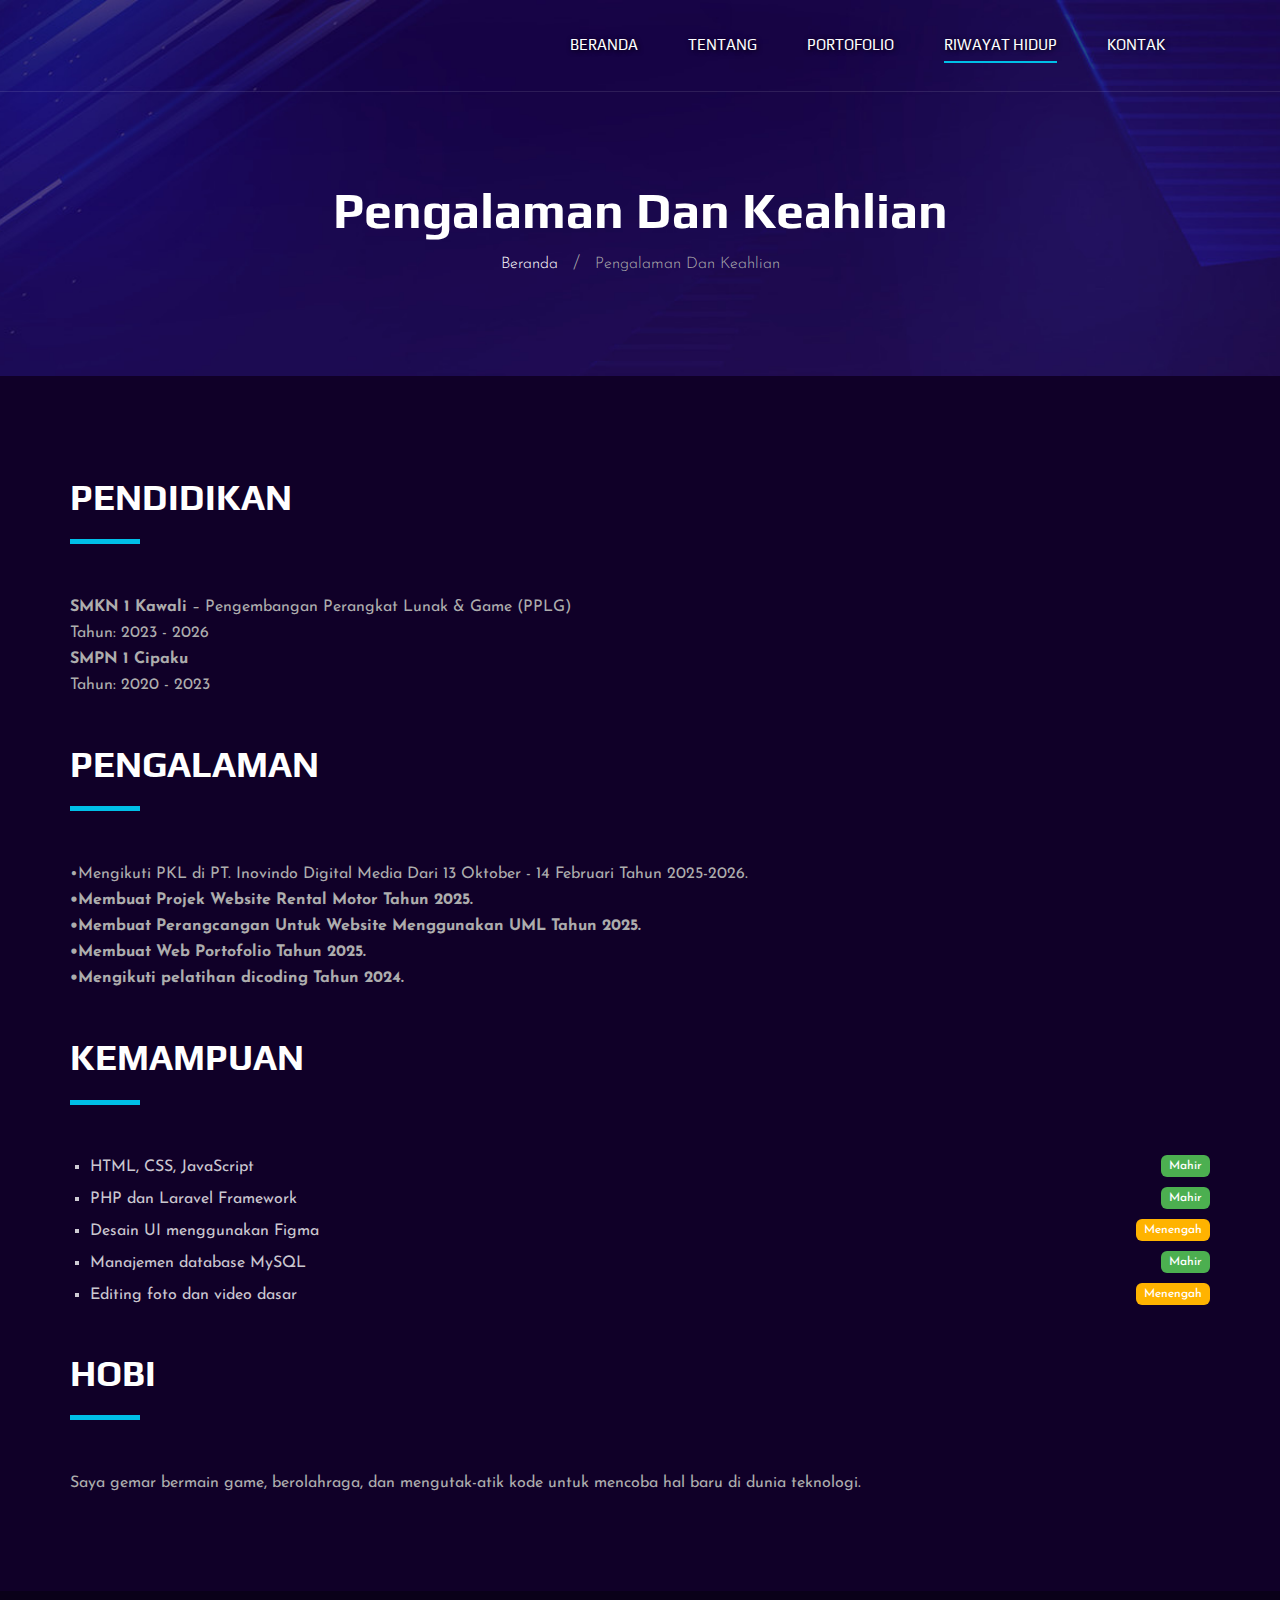
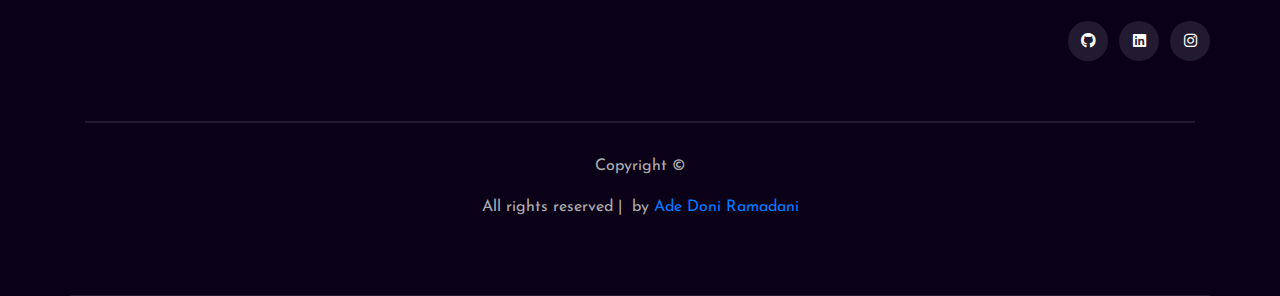
<file: services.html>
<!DOCTYPE html>
<html lang="zxx">

<head>
    <meta charset="UTF-8">
    <meta name="description" content="Videograph Template">
    <meta name="keywords" content="Videograph, unica, creative, html">
    <meta name="viewport" content="width=device-width, initial-scale=1.0">
    <meta http-equiv="X-UA-Compatible" content="ie=edge">
    <title>Pengalaman & Keahlian</title>

    <!-- Google Font -->
    <link href="https://fonts.googleapis.com/css2?family=Play:wght@400;700&display=swap" rel="stylesheet">
    <link href="https://fonts.googleapis.com/css2?family=Josefin+Sans:wght@300;400;500;600;700&display=swap"
        rel="stylesheet">

    <!-- Css Styles -->
    <link rel="stylesheet" href="css/bootstrap.min.css" type="text/css">
    <link rel="stylesheet" href="css/font-awesome.min.css" type="text/css">
    <link rel="stylesheet" href="css/elegant-icons.css" type="text/css">
    <link rel="stylesheet" href="css/owl.carousel.min.css" type="text/css">
    <link rel="stylesheet" href="css/magnific-popup.css" type="text/css">
    <link rel="stylesheet" href="css/slicknav.min.css" type="text/css">
    <link rel="stylesheet" href="css/style.css" type="text/css">
    <link rel="stylesheet" href="https://cdnjs.cloudflare.com/ajax/libs/font-awesome/6.5.0/css/all.min.css">


    <style>
  .skill-list {
    list-style: square;
    margin-left: 20px;
    padding: 0;
  }

  .skill-list li {
    margin-bottom: 8px;
    font-size: 16px;
    position: relative;
  }

  .skill-level {
    float: right;
    border-radius: 6px;
    padding: 2px 8px;
    font-size: 12px;
    font-weight: 500;
    color: #fff;
  }

  /* Warna level kemampuan */
  .mahir {
    background-color: #4caf50; /* hijau */
  }

  .menengah {
    background-color: #ffb300; /* kuning */
  }
</style>


    
</head>

<body>
    <!-- Header Section Begin -->
    <header class="header">
        <div class="container">
            <div class="row">
                <div class="col-lg-2">
                    <div class="header__logo">
                    </div>
                </div>
                <div class="col-lg-10">
                    <div class="header__nav__option">
                        <nav class="header__nav__menu mobile-menu">
                            <ul>
                                <li><a href="./index.html">Beranda</a></li>
                                <li><a href="./about.html">Tentang</a></li>
                                <li><a href="./portfolio.html">Portofolio</a></li>
                                <li class="active"><a href="./services.html">Riwayat Hidup</a></li>
                                <li><a href="./contact.html">Kontak</a></li>
                            </ul>
                        </nav>
                        
                    </div>
                </div>
            </div>
            <div id="mobile-menu-wrap"></div>
        </div>
    </header>
    <!-- Header End -->

    <!-- Breadcrumb Begin -->
    <div class="breadcrumb-option spad set-bg" data-setbg="img/breadcrumb-bg.jpg">
        <div class="container text-center">
            <div class="breadcrumb__text">
                <h2>Pengalaman Dan Keahlian</h2>
                <div class="breadcrumb__links">
                    <a href="./index.html">Beranda</a>
                    <span>Pengalaman Dan Keahlian</span>
                </div>
            </div>
        </div>
    </div>
    <!-- Breadcrumb End -->

    <!-- Experience Section Begin -->
    <section class="services-page spad">
        <div class="container">

            <!-- Pendidikan -->
            <div class="section-title">
                <h2>Pendidikan</h2>
            </div>
            <div class="services__item">
                <p><strong>SMKN 1 Kawali</strong> – Pengembangan Perangkat Lunak & Game (PPLG)</p>
                <p>Tahun: 2023 - 2026</p>
                <p><strong>SMPN 1 Cipaku</strong></p>
                <p>Tahun: 2020 - 2023</p>
            </div>

            <!-- Pengalaman -->
            <div class="section-title" style="margin-top:40px;">
                <h2>Pengalaman</h2>
            </div>
            <div class="services__item">
                
                <p><strong></strong>•Mengikuti PKL di PT. Inovindo Digital Media
Dari 13 Oktober - 14 Februari Tahun 2025-2026.</strong></p>
                <p><strong>•Membuat Projek Website Rental Motor Tahun 2025.</strong></p>
                <p><strong>•Membuat Perangcangan Untuk Website Menggunakan UML Tahun 2025.</strong></p>
                <p><strong>•Membuat Web Portofolio Tahun 2025.</strong></p>
                <p><strong>•Mengikuti pelatihan dicoding Tahun 2024.</strong></p>
            </div>

            

<!-- Kemampuan -->
<div class="section-title" style="margin-top:40px;">
  <h2>Kemampuan</h2>
</div>

<div class="services__item">
  <ul class="skill-list">
    <li>HTML, CSS, JavaScript <span class="skill-level mahir">Mahir</span></li>
    <li>PHP dan Laravel Framework <span class="skill-level mahir">Mahir</span></li>
    <li>Desain UI menggunakan Figma <span class="skill-level menengah">Menengah</span></li>
    <li>Manajemen database MySQL <span class="skill-level mahir">Mahir</span></li>
    <li>Editing foto dan video dasar <span class="skill-level menengah">Menengah</span></li>
  </ul>
</div>



            <!-- Hobi -->
            <div class="section-title" style="margin-top:40px;">
                <h2>Hobi</h2>
            </div>
            <div class="services__item">
                <p>Saya gemar bermain game, berolahraga, dan mengutak-atik kode untuk mencoba hal baru di dunia teknologi.</p>
            </div>

        </div>
    </section>
    <!-- Experience Section End -->
        <!-- Footer Section Begin -->
     <footer class="footer">
        <div class="container">
            <div class="footer__top">
                <div class="row">
                    <div class="col-lg-6 col-md-6">
                        <div class="footer__top__logo">
                            
                        </div>
                    </div>
                    <div class="col-lg-6 col-md-6">
                        <!-- Bagian footer sosial -->
<div class="footer__top__social">
    <a href="https://github.com/DoniRamadanni" target="_blank">
        <i class="fa-brands fa-github"></i>
    </a>
    <a href="https://www.linkedin.com/in/ade-doni-ramadani-a7263738a?utm_source=share&utm_campaign=share_via&utm_content=profile&utm_medium=android_app" target="_blank">
        <i class="fa-brands fa-linkedin"></i>
    </a>
    <a href="https://www.instagram.com/doni_ramadaniii?igsh=d2Vyam93d3MwbW8y" target="_blank">
        <i class="fa-brands fa-instagram"></i>
    </a>
</div>

                    </div>
                </div>

    <!-- Footer Section Begin -->
    <footer class="footer">
        <div class="container">
            <div class="footer__top">
            </div>
            <div class="footer__copyright text-center">
                <p>Copyright &copy;
                 </script>
                            <p>All rights reserved | <i class="fa fa-heart-o"
                                aria-hidden="true"></i> by <a href="https://github.com/DoniRamadanni" target="_blank">Ade Doni Ramadani</a>
                        </p>
            </div>
        </div>
    </footer>
    <!-- Footer Section End -->

    <!-- Js Plugins -->
    <script src="js/jquery-3.3.1.min.js"></script>
    <script src="js/bootstrap.min.js"></script>
    <script src="js/jquery.magnific-popup.min.js"></script>
    <script src="js/mixitup.min.js"></script>
    <script src="js/masonry.pkgd.min.js"></script>
    <script src="js/jquery.slicknav.js"></script>
    <script src="js/owl.carousel.min.js"></script>
    <script src="js/main.js"></script>
</body>

</html>
</file>
<file: css/elegant-icons.css>
@font-face {
	font-family: 'ElegantIcons';
	src:url('../fonts/ElegantIcons.eot');
	src:url('../fonts/ElegantIcons.eot?#iefix') format('embedded-opentype'),
		url('../fonts/ElegantIcons.woff') format('woff'),
		url('../fonts/ElegantIcons.ttf') format('truetype'),
		url('../fonts/ElegantIcons.svg#ElegantIcons') format('svg');
	font-weight: normal;
	font-style: normal;
}

/* Use the following CSS code if you want to use data attributes for inserting your icons */
[data-icon]:before {
	font-family: 'ElegantIcons';
	content: attr(data-icon);
	speak: none;
	font-weight: normal;
	font-variant: normal;
	text-transform: none;
	line-height: 1;
	-webkit-font-smoothing: antialiased;
	-moz-osx-font-smoothing: grayscale;
}

/* Use the following CSS code if you want to have a class per icon */
/*
Instead of a list of all class selectors,
you can use the generic selector below, but it's slower:
[class*="your-class-prefix"] {
*/
.arrow_up, .arrow_down, .arrow_left, .arrow_right, .arrow_left-up, .arrow_right-up, .arrow_right-down, .arrow_left-down, .arrow-up-down, .arrow_up-down_alt, .arrow_left-right_alt, .arrow_left-right, .arrow_expand_alt2, .arrow_expand_alt, .arrow_condense, .arrow_expand, .arrow_move, .arrow_carrot-up, .arrow_carrot-down, .arrow_carrot-left, .arrow_carrot-right, .arrow_carrot-2up, .arrow_carrot-2down, .arrow_carrot-2left, .arrow_carrot-2right, .arrow_carrot-up_alt2, .arrow_carrot-down_alt2, .arrow_carrot-left_alt2, .arrow_carrot-right_alt2, .arrow_carrot-2up_alt2, .arrow_carrot-2down_alt2, .arrow_carrot-2left_alt2, .arrow_carrot-2right_alt2, .arrow_triangle-up, .arrow_triangle-down, .arrow_triangle-left, .arrow_triangle-right, .arrow_triangle-up_alt2, .arrow_triangle-down_alt2, .arrow_triangle-left_alt2, .arrow_triangle-right_alt2, .arrow_back, .icon_minus-06, .icon_plus, .icon_close, .icon_check, .icon_minus_alt2, .icon_plus_alt2, .icon_close_alt2, .icon_check_alt2, .icon_zoom-out_alt, .icon_zoom-in_alt, .icon_search, .icon_box-empty, .icon_box-selected, .icon_minus-box, .icon_plus-box, .icon_box-checked, .icon_circle-empty, .icon_circle-slelected, .icon_stop_alt2, .icon_stop, .icon_pause_alt2, .icon_pause, .icon_menu, .icon_menu-square_alt2, .icon_menu-circle_alt2, .icon_ul, .icon_ol, .icon_adjust-horiz, .icon_adjust-vert, .icon_document_alt, .icon_documents_alt, .icon_pencil, .icon_pencil-edit_alt, .icon_pencil-edit, .icon_folder-alt, .icon_folder-open_alt, .icon_folder-add_alt, .icon_info_alt, .icon_error-oct_alt, .icon_error-circle_alt, .icon_error-triangle_alt, .icon_question_alt2, .icon_question, .icon_comment_alt, .icon_chat_alt, .icon_vol-mute_alt, .icon_volume-low_alt, .icon_volume-high_alt, .icon_quotations, .icon_quotations_alt2, .icon_clock_alt, .icon_lock_alt, .icon_lock-open_alt, .icon_key_alt, .icon_cloud_alt, .icon_cloud-upload_alt, .icon_cloud-download_alt, .icon_image, .icon_images, .icon_lightbulb_alt, .icon_gift_alt, .icon_house_alt, .icon_genius, .icon_mobile, .icon_tablet, .icon_laptop, .icon_desktop, .icon_camera_alt, .icon_mail_alt, .icon_cone_alt, .icon_ribbon_alt, .icon_bag_alt, .icon_creditcard, .icon_cart_alt, .icon_paperclip, .icon_tag_alt, .icon_tags_alt, .icon_trash_alt, .icon_cursor_alt, .icon_mic_alt, .icon_compass_alt, .icon_pin_alt, .icon_pushpin_alt, .icon_map_alt, .icon_drawer_alt, .icon_toolbox_alt, .icon_book_alt, .icon_calendar, .icon_film, .icon_table, .icon_contacts_alt, .icon_headphones, .icon_lifesaver, .icon_piechart, .icon_refresh, .icon_link_alt, .icon_link, .icon_loading, .icon_blocked, .icon_archive_alt, .icon_heart_alt, .icon_star_alt, .icon_star-half_alt, .icon_star, .icon_star-half, .icon_tools, .icon_tool, .icon_cog, .icon_cogs, .arrow_up_alt, .arrow_down_alt, .arrow_left_alt, .arrow_right_alt, .arrow_left-up_alt, .arrow_right-up_alt, .arrow_right-down_alt, .arrow_left-down_alt, .arrow_condense_alt, .arrow_expand_alt3, .arrow_carrot_up_alt, .arrow_carrot-down_alt, .arrow_carrot-left_alt, .arrow_carrot-right_alt, .arrow_carrot-2up_alt, .arrow_carrot-2dwnn_alt, .arrow_carrot-2left_alt, .arrow_carrot-2right_alt, .arrow_triangle-up_alt, .arrow_triangle-down_alt, .arrow_triangle-left_alt, .arrow_triangle-right_alt, .icon_minus_alt, .icon_plus_alt, .icon_close_alt, .icon_check_alt, .icon_zoom-out, .icon_zoom-in, .icon_stop_alt, .icon_menu-square_alt, .icon_menu-circle_alt, .icon_document, .icon_documents, .icon_pencil_alt, .icon_folder, .icon_folder-open, .icon_folder-add, .icon_folder_upload, .icon_folder_download, .icon_info, .icon_error-circle, .icon_error-oct, .icon_error-triangle, .icon_question_alt, .icon_comment, .icon_chat, .icon_vol-mute, .icon_volume-low, .icon_volume-high, .icon_quotations_alt, .icon_clock, .icon_lock, .icon_lock-open, .icon_key, .icon_cloud, .icon_cloud-upload, .icon_cloud-download, .icon_lightbulb, .icon_gift, .icon_house, .icon_camera, .icon_mail, .icon_cone, .icon_ribbon, .icon_bag, .icon_cart, .icon_tag, .icon_tags, .icon_trash, .icon_cursor, .icon_mic, .icon_compass, .icon_pin, .icon_pushpin, .icon_map, .icon_drawer, .icon_toolbox, .icon_book, .icon_contacts, .icon_archive, .icon_heart, .icon_profile, .icon_group, .icon_grid-2x2, .icon_grid-3x3, .icon_music, .icon_pause_alt, .icon_phone, .icon_upload, .icon_download, .social_facebook, .social_twitter, .social_pinterest, .social_googleplus, .social_tumblr, .social_tumbleupon, .social_wordpress, .social_instagram, .social_dribbble, .social_vimeo, .social_linkedin, .social_rss, .social_deviantart, .social_share, .social_myspace, .social_skype, .social_youtube, .social_picassa, .social_googledrive, .social_flickr, .social_blogger, .social_spotify, .social_delicious, .social_facebook_circle, .social_twitter_circle, .social_pinterest_circle, .social_googleplus_circle, .social_tumblr_circle, .social_stumbleupon_circle, .social_wordpress_circle, .social_instagram_circle, .social_dribbble_circle, .social_vimeo_circle, .social_linkedin_circle, .social_rss_circle, .social_deviantart_circle, .social_share_circle, .social_myspace_circle, .social_skype_circle, .social_youtube_circle, .social_picassa_circle, .social_googledrive_alt2, .social_flickr_circle, .social_blogger_circle, .social_spotify_circle, .social_delicious_circle, .social_facebook_square, .social_twitter_square, .social_pinterest_square, .social_googleplus_square, .social_tumblr_square, .social_stumbleupon_square, .social_wordpress_square, .social_instagram_square, .social_dribbble_square, .social_vimeo_square, .social_linkedin_square, .social_rss_square, .social_deviantart_square, .social_share_square, .social_myspace_square, .social_skype_square, .social_youtube_square, .social_picassa_square, .social_googledrive_square, .social_flickr_square, .social_blogger_square, .social_spotify_square, .social_delicious_square, .icon_printer, .icon_calulator, .icon_building, .icon_floppy, .icon_drive, .icon_search-2, .icon_id, .icon_id-2, .icon_puzzle, .icon_like, .icon_dislike, .icon_mug, .icon_currency, .icon_wallet, .icon_pens, .icon_easel, .icon_flowchart, .icon_datareport, .icon_briefcase, .icon_shield, .icon_percent, .icon_globe, .icon_globe-2, .icon_target, .icon_hourglass, .icon_balance, .icon_rook, .icon_printer-alt, .icon_calculator_alt, .icon_building_alt, .icon_floppy_alt, .icon_drive_alt, .icon_search_alt, .icon_id_alt, .icon_id-2_alt, .icon_puzzle_alt, .icon_like_alt, .icon_dislike_alt, .icon_mug_alt, .icon_currency_alt, .icon_wallet_alt, .icon_pens_alt, .icon_easel_alt, .icon_flowchart_alt, .icon_datareport_alt, .icon_briefcase_alt, .icon_shield_alt, .icon_percent_alt, .icon_globe_alt, .icon_clipboard {
	font-family: 'ElegantIcons';
	speak: none;
	font-style: normal;
	font-weight: normal;
	font-variant: normal;
	text-transform: none;
	line-height: 1;
	-webkit-font-smoothing: antialiased;
}
.arrow_up:before {
	content: "\21";
}
.arrow_down:before {
	content: "\22";
}
.arrow_left:before {
	content: "\23";
}
.arrow_right:before {
	content: "\24";
}
.arrow_left-up:before {
	content: "\25";
}
.arrow_right-up:before {
	content: "\26";
}
.arrow_right-down:before {
	content: "\27";
}
.arrow_left-down:before {
	content: "\28";
}
.arrow-up-down:before {
	content: "\29";
}
.arrow_up-down_alt:before {
	content: "\2a";
}
.arrow_left-right_alt:before {
	content: "\2b";
}
.arrow_left-right:before {
	content: "\2c";
}
.arrow_expand_alt2:before {
	content: "\2d";
}
.arrow_expand_alt:before {
	content: "\2e";
}
.arrow_condense:before {
	content: "\2f";
}
.arrow_expand:before {
	content: "\30";
}
.arrow_move:before {
	content: "\31";
}
.arrow_carrot-up:before {
	content: "\32";
}
.arrow_carrot-down:before {
	content: "\33";
}
.arrow_carrot-left:before {
	content: "\34";
}
.arrow_carrot-right:before {
	content: "\35";
}
.arrow_carrot-2up:before {
	content: "\36";
}
.arrow_carrot-2down:before {
	content: "\37";
}
.arrow_carrot-2left:before {
	content: "\38";
}
.arrow_carrot-2right:before {
	content: "\39";
}
.arrow_carrot-up_alt2:before {
	content: "\3a";
}
.arrow_carrot-down_alt2:before {
	content: "\3b";
}
.arrow_carrot-left_alt2:before {
	content: "\3c";
}
.arrow_carrot-right_alt2:before {
	content: "\3d";
}
.arrow_carrot-2up_alt2:before {
	content: "\3e";
}
.arrow_carrot-2down_alt2:before {
	content: "\3f";
}
.arrow_carrot-2left_alt2:before {
	content: "\40";
}
.arrow_carrot-2right_alt2:before {
	content: "\41";
}
.arrow_triangle-up:before {
	content: "\42";
}
.arrow_triangle-down:before {
	content: "\43";
}
.arrow_triangle-left:before {
	content: "\44";
}
.arrow_triangle-right:before {
	content: "\45";
}
.arrow_triangle-up_alt2:before {
	content: "\46";
}
.arrow_triangle-down_alt2:before {
	content: "\47";
}
.arrow_triangle-left_alt2:before {
	content: "\48";
}
.arrow_triangle-right_alt2:before {
	content: "\49";
}
.arrow_back:before {
	content: "\4a";
}
.icon_minus-06:before {
	content: "\4b";
}
.icon_plus:before {
	content: "\4c";
}
.icon_close:before {
	content: "\4d";
}
.icon_check:before {
	content: "\4e";
}
.icon_minus_alt2:before {
	content: "\4f";
}
.icon_plus_alt2:before {
	content: "\50";
}
.icon_close_alt2:before {
	content: "\51";
}
.icon_check_alt2:before {
	content: "\52";
}
.icon_zoom-out_alt:before {
	content: "\53";
}
.icon_zoom-in_alt:before {
	content: "\54";
}
.icon_search:before {
	content: "\55";
}
.icon_box-empty:before {
	content: "\56";
}
.icon_box-selected:before {
	content: "\57";
}
.icon_minus-box:before {
	content: "\58";
}
.icon_plus-box:before {
	content: "\59";
}
.icon_box-checked:before {
	content: "\5a";
}
.icon_circle-empty:before {
	content: "\5b";
}
.icon_circle-slelected:before {
	content: "\5c";
}
.icon_stop_alt2:before {
	content: "\5d";
}
.icon_stop:before {
	content: "\5e";
}
.icon_pause_alt2:before {
	content: "\5f";
}
.icon_pause:before {
	content: "\60";
}
.icon_menu:before {
	content: "\61";
}
.icon_menu-square_alt2:before {
	content: "\62";
}
.icon_menu-circle_alt2:before {
	content: "\63";
}
.icon_ul:before {
	content: "\64";
}
.icon_ol:before {
	content: "\65";
}
.icon_adjust-horiz:before {
	content: "\66";
}
.icon_adjust-vert:before {
	content: "\67";
}
.icon_document_alt:before {
	content: "\68";
}
.icon_documents_alt:before {
	content: "\69";
}
.icon_pencil:before {
	content: "\6a";
}
.icon_pencil-edit_alt:before {
	content: "\6b";
}
.icon_pencil-edit:before {
	content: "\6c";
}
.icon_folder-alt:before {
	content: "\6d";
}
.icon_folder-open_alt:before {
	content: "\6e";
}
.icon_folder-add_alt:before {
	content: "\6f";
}
.icon_info_alt:before {
	content: "\70";
}
.icon_error-oct_alt:before {
	content: "\71";
}
.icon_error-circle_alt:before {
	content: "\72";
}
.icon_error-triangle_alt:before {
	content: "\73";
}
.icon_question_alt2:before {
	content: "\74";
}
.icon_question:before {
	content: "\75";
}
.icon_comment_alt:before {
	content: "\76";
}
.icon_chat_alt:before {
	content: "\77";
}
.icon_vol-mute_alt:before {
	content: "\78";
}
.icon_volume-low_alt:before {
	content: "\79";
}
.icon_volume-high_alt:before {
	content: "\7a";
}
.icon_quotations:before {
	content: "\7b";
}
.icon_quotations_alt2:before {
	content: "\7c";
}
.icon_clock_alt:before {
	content: "\7d";
}
.icon_lock_alt:before {
	content: "\7e";
}
.icon_lock-open_alt:before {
	content: "\e000";
}
.icon_key_alt:before {
	content: "\e001";
}
.icon_cloud_alt:before {
	content: "\e002";
}
.icon_cloud-upload_alt:before {
	content: "\e003";
}
.icon_cloud-download_alt:before {
	content: "\e004";
}
.icon_image:before {
	content: "\e005";
}
.icon_images:before {
	content: "\e006";
}
.icon_lightbulb_alt:before {
	content: "\e007";
}
.icon_gift_alt:before {
	content: "\e008";
}
.icon_house_alt:before {
	content: "\e009";
}
.icon_genius:before {
	content: "\e00a";
}
.icon_mobile:before {
	content: "\e00b";
}
.icon_tablet:before {
	content: "\e00c";
}
.icon_laptop:before {
	content: "\e00d";
}
.icon_desktop:before {
	content: "\e00e";
}
.icon_camera_alt:before {
	content: "\e00f";
}
.icon_mail_alt:before {
	content: "\e010";
}
.icon_cone_alt:before {
	content: "\e011";
}
.icon_ribbon_alt:before {
	content: "\e012";
}
.icon_bag_alt:before {
	content: "\e013";
}
.icon_creditcard:before {
	content: "\e014";
}
.icon_cart_alt:before {
	content: "\e015";
}
.icon_paperclip:before {
	content: "\e016";
}
.icon_tag_alt:before {
	content: "\e017";
}
.icon_tags_alt:before {
	content: "\e018";
}
.icon_trash_alt:before {
	content: "\e019";
}
.icon_cursor_alt:before {
	content: "\e01a";
}
.icon_mic_alt:before {
	content: "\e01b";
}
.icon_compass_alt:before {
	content: "\e01c";
}
.icon_pin_alt:before {
	content: "\e01d";
}
.icon_pushpin_alt:before {
	content: "\e01e";
}
.icon_map_alt:before {
	content: "\e01f";
}
.icon_drawer_alt:before {
	content: "\e020";
}
.icon_toolbox_alt:before {
	content: "\e021";
}
.icon_book_alt:before {
	content: "\e022";
}
.icon_calendar:before {
	content: "\e023";
}
.icon_film:before {
	content: "\e024";
}
.icon_table:before {
	content: "\e025";
}
.icon_contacts_alt:before {
	content: "\e026";
}
.icon_headphones:before {
	content: "\e027";
}
.icon_lifesaver:before {
	content: "\e028";
}
.icon_piechart:before {
	content: "\e029";
}
.icon_refresh:before {
	content: "\e02a";
}
.icon_link_alt:before {
	content: "\e02b";
}
.icon_link:before {
	content: "\e02c";
}
.icon_loading:before {
	content: "\e02d";
}
.icon_blocked:before {
	content: "\e02e";
}
.icon_archive_alt:before {
	content: "\e02f";
}
.icon_heart_alt:before {
	content: "\e030";
}
.icon_star_alt:before {
	content: "\e031";
}
.icon_star-half_alt:before {
	content: "\e032";
}
.icon_star:before {
	content: "\e033";
}
.icon_star-half:before {
	content: "\e034";
}
.icon_tools:before {
	content: "\e035";
}
.icon_tool:before {
	content: "\e036";
}
.icon_cog:before {
	content: "\e037";
}
.icon_cogs:before {
	content: "\e038";
}
.arrow_up_alt:before {
	content: "\e039";
}
.arrow_down_alt:before {
	content: "\e03a";
}
.arrow_left_alt:before {
	content: "\e03b";
}
.arrow_right_alt:before {
	content: "\e03c";
}
.arrow_left-up_alt:before {
	content: "\e03d";
}
.arrow_right-up_alt:before {
	content: "\e03e";
}
.arrow_right-down_alt:before {
	content: "\e03f";
}
.arrow_left-down_alt:before {
	content: "\e040";
}
.arrow_condense_alt:before {
	content: "\e041";
}
.arrow_expand_alt3:before {
	content: "\e042";
}
.arrow_carrot_up_alt:before {
	content: "\e043";
}
.arrow_carrot-down_alt:before {
	content: "\e044";
}
.arrow_carrot-left_alt:before {
	content: "\e045";
}
.arrow_carrot-right_alt:before {
	content: "\e046";
}
.arrow_carrot-2up_alt:before {
	content: "\e047";
}
.arrow_carrot-2dwnn_alt:before {
	content: "\e048";
}
.arrow_carrot-2left_alt:before {
	content: "\e049";
}
.arrow_carrot-2right_alt:before {
	content: "\e04a";
}
.arrow_triangle-up_alt:before {
	content: "\e04b";
}
.arrow_triangle-down_alt:before {
	content: "\e04c";
}
.arrow_triangle-left_alt:before {
	content: "\e04d";
}
.arrow_triangle-right_alt:before {
	content: "\e04e";
}
.icon_minus_alt:before {
	content: "\e04f";
}
.icon_plus_alt:before {
	content: "\e050";
}
.icon_close_alt:before {
	content: "\e051";
}
.icon_check_alt:before {
	content: "\e052";
}
.icon_zoom-out:before {
	content: "\e053";
}
.icon_zoom-in:before {
	content: "\e054";
}
.icon_stop_alt:before {
	content: "\e055";
}
.icon_menu-square_alt:before {
	content: "\e056";
}
.icon_menu-circle_alt:before {
	content: "\e057";
}
.icon_document:before {
	content: "\e058";
}
.icon_documents:before {
	content: "\e059";
}
.icon_pencil_alt:before {
	content: "\e05a";
}
.icon_folder:before {
	content: "\e05b";
}
.icon_folder-open:before {
	content: "\e05c";
}
.icon_folder-add:before {
	content: "\e05d";
}
.icon_folder_upload:before {
	content: "\e05e";
}
.icon_folder_download:before {
	content: "\e05f";
}
.icon_info:before {
	content: "\e060";
}
.icon_error-circle:before {
	content: "\e061";
}
.icon_error-oct:before {
	content: "\e062";
}
.icon_error-triangle:before {
	content: "\e063";
}
.icon_question_alt:before {
	content: "\e064";
}
.icon_comment:before {
	content: "\e065";
}
.icon_chat:before {
	content: "\e066";
}
.icon_vol-mute:before {
	content: "\e067";
}
.icon_volume-low:before {
	content: "\e068";
}
.icon_volume-high:before {
	content: "\e069";
}
.icon_quotations_alt:before {
	content: "\e06a";
}
.icon_clock:before {
	content: "\e06b";
}
.icon_lock:before {
	content: "\e06c";
}
.icon_lock-open:before {
	content: "\e06d";
}
.icon_key:before {
	content: "\e06e";
}
.icon_cloud:before {
	content: "\e06f";
}
.icon_cloud-upload:before {
	content: "\e070";
}
.icon_cloud-download:before {
	content: "\e071";
}
.icon_lightbulb:before {
	content: "\e072";
}
.icon_gift:before {
	content: "\e073";
}
.icon_house:before {
	content: "\e074";
}
.icon_camera:before {
	content: "\e075";
}
.icon_mail:before {
	content: "\e076";
}
.icon_cone:before {
	content: "\e077";
}
.icon_ribbon:before {
	content: "\e078";
}
.icon_bag:before {
	content: "\e079";
}
.icon_cart:before {
	content: "\e07a";
}
.icon_tag:before {
	content: "\e07b";
}
.icon_tags:before {
	content: "\e07c";
}
.icon_trash:before {
	content: "\e07d";
}
.icon_cursor:before {
	content: "\e07e";
}
.icon_mic:before {
	content: "\e07f";
}
.icon_compass:before {
	content: "\e080";
}
.icon_pin:before {
	content: "\e081";
}
.icon_pushpin:before {
	content: "\e082";
}
.icon_map:before {
	content: "\e083";
}
.icon_drawer:before {
	content: "\e084";
}
.icon_toolbox:before {
	content: "\e085";
}
.icon_book:before {
	content: "\e086";
}
.icon_contacts:before {
	content: "\e087";
}
.icon_archive:before {
	content: "\e088";
}
.icon_heart:before {
	content: "\e089";
}
.icon_profile:before {
	content: "\e08a";
}
.icon_group:before {
	content: "\e08b";
}
.icon_grid-2x2:before {
	content: "\e08c";
}
.icon_grid-3x3:before {
	content: "\e08d";
}
.icon_music:before {
	content: "\e08e";
}
.icon_pause_alt:before {
	content: "\e08f";
}
.icon_phone:before {
	content: "\e090";
}
.icon_upload:before {
	content: "\e091";
}
.icon_download:before {
	content: "\e092";
}
.social_facebook:before {
	content: "\e093";
}
.social_twitter:before {
	content: "\e094";
}
.social_pinterest:before {
	content: "\e095";
}
.social_googleplus:before {
	content: "\e096";
}
.social_tumblr:before {
	content: "\e097";
}
.social_tumbleupon:before {
	content: "\e098";
}
.social_wordpress:before {
	content: "\e099";
}
.social_instagram:before {
	content: "\e09a";
}
.social_dribbble:before {
	content: "\e09b";
}
.social_vimeo:before {
	content: "\e09c";
}
.social_linkedin:before {
	content: "\e09d";
}
.social_rss:before {
	content: "\e09e";
}
.social_deviantart:before {
	content: "\e09f";
}
.social_share:before {
	content: "\e0a0";
}
.social_myspace:before {
	content: "\e0a1";
}
.social_skype:before {
	content: "\e0a2";
}
.social_youtube:before {
	content: "\e0a3";
}
.social_picassa:before {
	content: "\e0a4";
}
.social_googledrive:before {
	content: "\e0a5";
}
.social_flickr:before {
	content: "\e0a6";
}
.social_blogger:before {
	content: "\e0a7";
}
.social_spotify:before {
	content: "\e0a8";
}
.social_delicious:before {
	content: "\e0a9";
}
.social_facebook_circle:before {
	content: "\e0aa";
}
.social_twitter_circle:before {
	content: "\e0ab";
}
.social_pinterest_circle:before {
	content: "\e0ac";
}
.social_googleplus_circle:before {
	content: "\e0ad";
}
.social_tumblr_circle:before {
	content: "\e0ae";
}
.social_stumbleupon_circle:before {
	content: "\e0af";
}
.social_wordpress_circle:before {
	content: "\e0b0";
}
.social_instagram_circle:before {
	content: "\e0b1";
}
.social_dribbble_circle:before {
	content: "\e0b2";
}
.social_vimeo_circle:before {
	content: "\e0b3";
}
.social_linkedin_circle:before {
	content: "\e0b4";
}
.social_rss_circle:before {
	content: "\e0b5";
}
.social_deviantart_circle:before {
	content: "\e0b6";
}
.social_share_circle:before {
	content: "\e0b7";
}
.social_myspace_circle:before {
	content: "\e0b8";
}
.social_skype_circle:before {
	content: "\e0b9";
}
.social_youtube_circle:before {
	content: "\e0ba";
}
.social_picassa_circle:before {
	content: "\e0bb";
}
.social_googledrive_alt2:before {
	content: "\e0bc";
}
.social_flickr_circle:before {
	content: "\e0bd";
}
.social_blogger_circle:before {
	content: "\e0be";
}
.social_spotify_circle:before {
	content: "\e0bf";
}
.social_delicious_circle:before {
	content: "\e0c0";
}
.social_facebook_square:before {
	content: "\e0c1";
}
.social_twitter_square:before {
	content: "\e0c2";
}
.social_pinterest_square:before {
	content: "\e0c3";
}
.social_googleplus_square:before {
	content: "\e0c4";
}
.social_tumblr_square:before {
	content: "\e0c5";
}
.social_stumbleupon_square:before {
	content: "\e0c6";
}
.social_wordpress_square:before {
	content: "\e0c7";
}
.social_instagram_square:before {
	content: "\e0c8";
}
.social_dribbble_square:before {
	content: "\e0c9";
}
.social_vimeo_square:before {
	content: "\e0ca";
}
.social_linkedin_square:before {
	content: "\e0cb";
}
.social_rss_square:before {
	content: "\e0cc";
}
.social_deviantart_square:before {
	content: "\e0cd";
}
.social_share_square:before {
	content: "\e0ce";
}
.social_myspace_square:before {
	content: "\e0cf";
}
.social_skype_square:before {
	content: "\e0d0";
}
.social_youtube_square:before {
	content: "\e0d1";
}
.social_picassa_square:before {
	content: "\e0d2";
}
.social_googledrive_square:before {
	content: "\e0d3";
}
.social_flickr_square:before {
	content: "\e0d4";
}
.social_blogger_square:before {
	content: "\e0d5";
}
.social_spotify_square:before {
	content: "\e0d6";
}
.social_delicious_square:before {
	content: "\e0d7";
}
.icon_printer:before {
	content: "\e103";
}
.icon_calulator:before {
	content: "\e0ee";
}
.icon_building:before {
	content: "\e0ef";
}
.icon_floppy:before {
	content: "\e0e8";
}
.icon_drive:before {
	content: "\e0ea";
}
.icon_search-2:before {
	content: "\e101";
}
.icon_id:before {
	content: "\e107";
}
.icon_id-2:before {
	content: "\e108";
}
.icon_puzzle:before {
	content: "\e102";
}
.icon_like:before {
	content: "\e106";
}
.icon_dislike:before {
	content: "\e0eb";
}
.icon_mug:before {
	content: "\e105";
}
.icon_currency:before {
	content: "\e0ed";
}
.icon_wallet:before {
	content: "\e100";
}
.icon_pens:before {
	content: "\e104";
}
.icon_easel:before {
	content: "\e0e9";
}
.icon_flowchart:before {
	content: "\e109";
}
.icon_datareport:before {
	content: "\e0ec";
}
.icon_briefcase:before {
	content: "\e0fe";
}
.icon_shield:before {
	content: "\e0f6";
}
.icon_percent:before {
	content: "\e0fb";
}
.icon_globe:before {
	content: "\e0e2";
}
.icon_globe-2:before {
	content: "\e0e3";
}
.icon_target:before {
	content: "\e0f5";
}
.icon_hourglass:before {
	content: "\e0e1";
}
.icon_balance:before {
	content: "\e0ff";
}
.icon_rook:before {
	content: "\e0f8";
}
.icon_printer-alt:before {
	content: "\e0fa";
}
.icon_calculator_alt:before {
	content: "\e0e7";
}
.icon_building_alt:before {
	content: "\e0fd";
}
.icon_floppy_alt:before {
	content: "\e0e4";
}
.icon_drive_alt:before {
	content: "\e0e5";
}
.icon_search_alt:before {
	content: "\e0f7";
}
.icon_id_alt:before {
	content: "\e0e0";
}
.icon_id-2_alt:before {
	content: "\e0fc";
}
.icon_puzzle_alt:before {
	content: "\e0f9";
}
.icon_like_alt:before {
	content: "\e0dd";
}
.icon_dislike_alt:before {
	content: "\e0f1";
}
.icon_mug_alt:before {
	content: "\e0dc";
}
.icon_currency_alt:before {
	content: "\e0f3";
}
.icon_wallet_alt:before {
	content: "\e0d8";
}
.icon_pens_alt:before {
	content: "\e0db";
}
.icon_easel_alt:before {
	content: "\e0f0";
}
.icon_flowchart_alt:before {
	content: "\e0df";
}
.icon_datareport_alt:before {
	content: "\e0f2";
}
.icon_briefcase_alt:before {
	content: "\e0f4";
}
.icon_shield_alt:before {
	content: "\e0d9";
}
.icon_percent_alt:before {
	content: "\e0da";
}
.icon_globe_alt:before {
	content: "\e0de";
}
.icon_clipboard:before {
	content: "\e0e6";
}


	.glyph {
		float: left;
		text-align: center;
		padding: .75em;
		margin: .4em 1.5em .75em 0;
		width: 6em;
text-shadow: none;
	}
        .glyph_big {
        font-size: 128px;
        color: #59c5dc;
        float: left;
        margin-right: 20px;
        }

        .glyph div { padding-bottom: 10px;}

	.glyph input {
		font-family: consolas, monospace;
		font-size: 12px;
		width: 100%;
		text-align: center;
		border: 0;
		box-shadow: 0 0 0 1px #ccc;
		padding: .2em;
                -moz-border-radius: 5px;
                -webkit-border-radius: 5px;
	}
	.centered {
		margin-left: auto;
		margin-right: auto;
	}
	.glyph .fs1 {
		font-size: 2em;
	}
</file>
<file: css/style.css>
/******************************************************************
  Template Name: Dreams
  Description: Dreams wedding template
  Author: Colorib
  Author URI: https://colorlib.com/
  Version: 1.0
  Created: Colorib
******************************************************************/
/*------------------------------------------------------------------
[Table of contents]

1.  Template default CSS
	1.1	Variables
	1.2	Mixins
	1.3	Flexbox
	1.4	Reset
2.  Helper Css
3.  Header Section
4.  Hero Section
5.  Services Section
6.  Counter Section
7.  Team Section
8.  Latest Section
9.  Contact
10.  Footer Style
-------------------------------------------------------------------*/
/*----------------------------------------*/
/* Template default CSS
/*----------------------------------------*/
html,
body {
  height: 100%;
  font-family: "Josefin Sans", sans-serif;
  -webkit-font-smoothing: antialiased;
}

h1,
h2,
h3,
h4,
h5,
h6 {
  margin: 0;
  color: #111111;
  font-weight: 400;
  font-family: "Play", sans-serif;
}

h1 {
  font-size: 70px;
}

h2 {
  font-size: 36px;
}

h3 {
  font-size: 30px;
}

h4 {
  font-size: 24px;
}

h5 {
  font-size: 18px;
}

h6 {
  font-size: 16px;
}

p {
  font-size: 16px;
  font-family: "Josefin Sans", sans-serif;
  color: #adadad;
  font-weight: 400;
  line-height: 26px;
  margin: 0 0 15px 0;
}

img {
  max-width: 100%;
}

input:focus,
select:focus,
button:focus,
textarea:focus {
  outline: none;
}

a:hover,
a:focus {
  text-decoration: none;
  outline: none;
  color: #fff;
}

ul,
ol {
  padding: 0;
  margin: 0;
}

/*---------------------
  Helper CSS
-----------------------*/
.section-title {
  margin-bottom: 50px;
}
.section-title.center-title {
  text-align: center;
}
.section-title.center-title h2:after {
  right: 0;
  margin: 0 auto;
}
.section-title span {
  color: #ffffff;
  display: block;
  font-size: 16px;
  letter-spacing: 2px;
  text-transform: uppercase;
  margin-bottom: 6px;
}
.section-title h2 {
  color: #ffffff;
  font-weight: 700;
  text-transform: uppercase;
  position: relative;
  padding-bottom: 25px;
}
.section-title h2:after {
  position: absolute;
  left: 0;
  bottom: 0;
  height: 5px;
  width: 70px;
  background: #00bfe7;
  content: "";
}

.set-bg {
  background-repeat: no-repeat;
  background-size: cover;
  background-position: top center;
}

.spad {
  padding-top: 100px;
  padding-bottom: 100px;
}

.text-white h1,
.text-white h2,
.text-white h3,
.text-white h4,
.text-white h5,
.text-white h6,
.text-white p,
.text-white span,
.text-white li,
.text-white a {
  color: #fff;
}

/* buttons */
.primary-btn {
  display: inline-block;
  font-size: 15px;
  font-family: "Play", sans-serif;
  font-weight: 700;
  padding: 14px 32px 12px;
  color: #ffffff;
  text-transform: uppercase;
  letter-spacing: 2px;
  position: relative;
  z-index: 1;
}
.primary-btn:hover:before {
  height: 100%;
  width: 100%;
}
.primary-btn:hover:after {
  height: 100%;
  width: 100%;
}
.primary-btn:before {
  position: absolute;
  left: 0;
  top: 0;
  height: 30px;
  width: 30px;
  border-left: 2px solid #00bfe7;
  border-top: 2px solid #00bfe7;
  content: "";
  z-index: -1;
  -webkit-transition: all, 0.7s;
  -o-transition: all, 0.7s;
  transition: all, 0.7s;
}
.primary-btn:after {
  position: absolute;
  right: 0;
  bottom: 0;
  height: 30px;
  width: 30px;
  border-right: 2px solid #00bfe7;
  border-bottom: 2px solid #00bfe7;
  content: "";
  z-index: -1;
  -webkit-transition: all, 0.7s;
  -o-transition: all, 0.7s;
  transition: all, 0.7s;
}

.site-btn {
  font-size: 15px;
  color: #ffffff;
  background: #00bfe7;
  font-family: "Play", sans-serif;
  font-weight: 700;
  border: none;
  display: inline-block;
  text-transform: uppercase;
  letter-spacing: 2px;
  padding: 14px 34px 12px;
  width: 100%;
}

/* Preloder */
#preloder {
  position: fixed;
  width: 100%;
  height: 100%;
  top: 0;
  left: 0;
  z-index: 999999;
  background: #000;
}

.loader {
  width: 40px;
  height: 40px;
  position: absolute;
  top: 50%;
  left: 50%;
  margin-top: -13px;
  margin-left: -13px;
  border-radius: 60px;
  animation: loader 0.8s linear infinite;
  -webkit-animation: loader 0.8s linear infinite;
}

@keyframes loader {
  0% {
    -webkit-transform: rotate(0deg);
    transform: rotate(0deg);
    border: 4px solid #f44336;
    border-left-color: transparent;
  }
  50% {
    -webkit-transform: rotate(180deg);
    transform: rotate(180deg);
    border: 4px solid #673ab7;
    border-left-color: transparent;
  }
  100% {
    -webkit-transform: rotate(360deg);
    transform: rotate(360deg);
    border: 4px solid #f44336;
    border-left-color: transparent;
  }
}
@-webkit-keyframes loader {
  0% {
    -webkit-transform: rotate(0deg);
    border: 4px solid #f44336;
    border-left-color: transparent;
  }
  50% {
    -webkit-transform: rotate(180deg);
    border: 4px solid #673ab7;
    border-left-color: transparent;
  }
  100% {
    -webkit-transform: rotate(360deg);
    border: 4px solid #f44336;
    border-left-color: transparent;
  }
}
/*---------------------
  Header
-----------------------*/
.header {
  position: absolute;
  left: 0;
  top: 0;
  width: 100%;
  background: transparent;
  border-bottom: 1px solid rgba(255, 255, 255, 0.1);
  z-index: 9;
}

.header__logo {
  padding: 30px 0;
}
.header__logo a {
  display: inline-block;
}

.header__nav__option {
  text-align: right;
  padding: 28px 0px;
}

.header__nav__menu {
  display: inline-block;
  margin-right: 45px;
    text-shadow: 1px 1px 5px rgba(0,0,0,0.5); /* bayangan lembut agar teks jelas */
}
.header__nav__menu ul li {
  list-style: none;
  display: inline-block;
  margin-right: 45px;
  position: relative;
    text-shadow: 1px 1px 5px rgba(0,0,0,0.5); /* bayangan lembut agar teks jelas */
}
.header__nav__menu ul li.active a:after {
  -webkit-transform: scale(1);
      -ms-transform: scale(1);
          transform: scale(1);
}
.header__nav__menu ul li:hover a:after {
  -webkit-transform: scale(1);
      -ms-transform: scale(1);
          transform: scale(1);
}
.header__nav__menu ul li:hover .dropdown {
  top: 34px;
  opacity: 1;
  visibility: visible;
}
.header__nav__menu ul li:last-child {
  margin-right: 0;
}
.header__nav__menu ul li .dropdown {
  position: absolute;
  left: 0;
  top: 60px;
  width: 140px;
  background: #ffffff;
  text-align: left;
  padding: 2px 0;
  z-index: 9;
  opacity: 0;
  visibility: hidden;
  -webkit-transition: all, 0.3s;
  -o-transition: all, 0.3s;
  transition: all, 0.3s;
}
.header__nav__menu ul li .dropdown li {
  display: block;
  margin-right: 0;
}
.header__nav__menu ul li .dropdown li a {
  font-size: 14px;
  color: #111111;
  padding: 8px 20px;
  text-transform: capitalize;
}
.header__nav__menu ul li .dropdown li a:after {
  display: none;
}
.header__nav__menu ul li a {
  font-size: 15px;
  font-family: "Play", sans-serif;
  color: #ffffff;
  display: block;
  text-transform: uppercase;
  position: relative;
  padding: 6px 0;
    text-shadow: 1px 1px 5px rgba(0,0,0,0.9); /* bayangan lembut agar teks jelas */
}
.header__nav__menu ul li a:after {
  position: absolute;
  left: 0;
  bottom: 0;
  width: 100%;
  height: 2px;
  background: #00bfe7;
  content: "";
  -webkit-transform: scale(0);
      -ms-transform: scale(0);
          transform: scale(0);
  -webkit-transition: all, 0.3s;
  -o-transition: all, 0.3s;
  transition: all, 0.3s;
}

.header__nav__social {
  display: inline-block;
  position: relative;
  padding-left: 50px;
}
.header__nav__social:before {
  position: absolute;
  left: 0;
  top: 4px;
  height: 13px;
  width: 1px;
  background: rgba(225, 225, 225, 0.2);
  content: "";
}
.header__nav__social a {
  color: #ffffff;
  font-size: 15px;
  margin-right: 18px;
}
.header__nav__social a:last-child {
  margin-right: 0;
}

.slicknav_menu {
  display: none;
}

/*---------------------
  Hero
-----------------------*/
.hero__slider.owl-carousel .owl-item.active .hero__text span {
  top: 0;
  opacity: 1;
}
.hero__slider.owl-carousel .owl-item.active .hero__text h2 {
  top: 0;
  opacity: 1;
}
.hero__slider.owl-carousel .owl-item.active .hero__text .primary-btn {
  top: 0;
  opacity: 1;
}
.hero__slider.owl-carousel .owl-dots {
  position: absolute;
  left: 0;
  right: 0;
  bottom: 45px;
  width: 100%;
  max-width: 1140px;
  margin: 0 auto;
}
.hero__slider.owl-carousel .owl-dots button {
  color: #adadad;
  font-size: 18px;
  font-family: "Play", sans-serif;
  margin-right: 16px;
  position: relative;
  display: inline-block;
}
.hero__slider.owl-carousel .owl-dots button.active {
  color: #ffffff;
}
.hero__slider.owl-carousel .owl-dots button.active:after {
  background: #ffffff;
  height: 2px;
}
.hero__slider.owl-carousel .owl-dots button:after {
  position: absolute;
  left: 0;
  bottom: -6px;
  width: 100%;
  height: 1px;
  background: rgba(255, 255, 255, 0.3);
  content: "";
}
.hero__slider.owl-carousel .owl-dots button:last-child {
  margin-right: 0;
}

.hero__item {
  height: 684px;
  padding-top: 255px;
}

.hero__text span {
  color: #ffffff;
  display: block;
  font-size: 15px;
  letter-spacing: 2px;
  text-transform: uppercase;
  margin-bottom: 18px;
  position: relative;
  top: 100px;
  opacity: 0;
  -webkit-transition: all, 0.3s;
  -o-transition: all, 0.3s;
  transition: all, 0.3s;
    text-shadow: 2px 2px 6px rgba(0, 0, 0, 0.9); 
}
.hero__text h2 {
  color: #ffffff;
  font-size: 60px;
  font-weight: 700;
  line-height: 70px;
  text-transform: uppercase;
  margin-bottom: 38px;
  position: relative;
  top: 100px;
  opacity: 0;
  -webkit-transition: all, 0.5s;
  -o-transition: all, 0.5s;
  transition: all, 0.5s;
    text-shadow: 2px 2px 6px rgba(0, 0, 0, 0.9); 
}
.hero__text .primary-btn {
  position: relative;
  top: 100px;
  opacity: 0;
  -webkit-transition: all, 0.7s;
  -o-transition: all, 0.7s;
  transition: all, 0.7s;
}

/*---------------------
  Work
-----------------------*/
.work {
  overflow: hidden;
  background: #100028;
}

.work__gallery {
  margin-right: -10px;
}

.work__item {
  height: 311px !important;
  width: calc(16.67% - 10px);
  margin-right: 10px;
  margin-bottom: 10px;
  float: left;
  position: relative;
  overflow: hidden;
  display: -webkit-box;
  display: -ms-flexbox;
  display: flex;
  -webkit-box-align: center;
      -ms-flex-align: center;
          align-items: center;
  -webkit-box-pack: center;
      -ms-flex-pack: center;
          justify-content: center;
}
.work__item:hover .work__item__hover {
  bottom: 0;
}
.work__item.large__item {
  height: 633px !important;
  width: calc(33.33% - 10px);
}
.work__item.wide__item {
  width: calc(33.33% - 10px);
  height: 311px !important;
}
.work__item .play-btn {
  display: inline-block;
  color: #ffffff;
  font-size: 20px;
  height: 50px;
  width: 50px;
  line-height: 50px;
  text-align: center;
  border: 1px solid rgba(255, 255, 255, 0.7);
  border-radius: 50%;
}

.grid-sizer {
  width: calc(16.67% - 10px);
}

.work__item__hover {
  background: rgba(0, 0, 0, 0.5);
  position: absolute;
  left: 0;
  bottom: -300px;
  width: 100%;
  padding: 25px 30px 20px;
  -webkit-transition: all, 0.5s;
  -o-transition: all, 0.5s;
  transition: all, 0.5s;
}
.work__item__hover h4 {
  font-size: 22px;
  color: #ffffff;
  font-weight: 700;
}
.work__item__hover ul li {
  color: #adadad;
  list-style: none;
  font-size: 16px;
  margin-right: 23px;
  position: relative;
  display: inline-block;
}
.work__item__hover ul li:after {
  position: absolute;
  right: -18px;
  top: 1px;
  content: "/";
}
.work__item__hover ul li:last-child {
  margin-right: 0;
}
.work__item__hover ul li:last-child:after {
  display: none;
}

/*---------------------
  Counter
-----------------------*/
.counter {
  background: #100028;
  height: 840px;
  padding-top: 380px;
  overflow: hidden;
}

.counter__content {
  padding: 0px 50px;
}

.counter__item {
  background: #1a083d;
  -webkit-transform: rotate(45deg);
  -ms-transform: rotate(45deg);
      transform: rotate(45deg);
  height: 255px;
  width: 255px;
  display: -webkit-box;
  display: -ms-flexbox;
  display: flex;
  -webkit-box-align: center;
      -ms-flex-align: center;
          align-items: center;
  -webkit-box-pack: center;
      -ms-flex-pack: center;
          justify-content: center;
  text-align: center;
  position: relative;
  z-index: 1;
}
.counter__item::before {
  position: absolute;
  left: -1px;
  bottom: -2px;
  height: 636px;
  width: 636px;
  border-left: 1px solid #333333;
  border-top: 1px solid #333333;
  content: "";
  z-index: -1;
}
.counter__item.second__item {
  margin-top: -185px;
}
.counter__item.second__item:before {
  left: -316px;
  bottom: -65px;
  border-right: 1px solid #333333;
  border-bottom: 1px solid #333333;
  border-left: none;
  border-top: none;
}
.counter__item.four__item {
  margin-top: -185px;
}
.counter__item.four__item:before {
  left: -380px;
  bottom: -380px;
  border-right: 1px solid #333333;
  border-bottom: 1px solid #333333;
  border-left: none;
  border-top: none;
}
.counter__item.third__item:before {
  left: -65px;
  bottom: -317px;
}

.counter__item__text {
  -webkit-transform: rotate(-45deg);
  -ms-transform: rotate(-45deg);
      transform: rotate(-45deg);
}
.counter__item__text h2 {
  font-size: 60px;
  color: #ffffff;
  font-weight: 700;
  margin-bottom: 6px;
  margin-top: 18px;
}
.counter__item__text p {
  color: #ffffff;
  margin-bottom: 0;
}

/*---------------------
  Team
-----------------------*/
.team {
  padding-bottom: 90px;
}

.section-title.team__title {
  margin-bottom: 90px;
}

.team__item {
  height: 390px;
  position: relative;
  overflow: hidden;
}
.team__item:hover .team__item__text {
  bottom: 0;
}
.team__item.team__item--second {
  margin-top: -60px;
}
.team__item.team__item--third {
  margin-top: -120px;
}
.team__item.team__item--four {
  margin-top: -180px;
}

.team__item__text {
  text-align: center;
  position: absolute;
  left: 0;
  bottom: -500px;
  width: 100%;
  padding: 50px 0 30px;
  z-index: 1;
  -webkit-transition: all, 0.5s;
  -o-transition: all, 0.5s;
  transition: all, 0.5s;
}
.team__item__text:before {
  position: absolute;
  left: 0;
  top: 0;
  height: 100%;
  width: 100%;
  background: url(../img/team/team-hover.png);
  content: "";
  z-index: -1;
}
.team__item__text h4 {
  font-size: 22px;
  color: #ffffff;
  font-weight: 700;
  text-transform: uppercase;
  margin-bottom: 10px;
}
.team__item__text p {
  color: #ffffff;
  font-weight: 300px;
  margin-bottom: 12px;
}
.team__item__text .team__item__social a {
  color: #ffffff;
  display: inline-block;
  font-size: 15px;
  margin-right: 18px;
}
.team__item__text .team__item__social a:last-child {
  margin-right: 0;
}

.team__btn {
  position: absolute;
  right: 0;
  bottom: 0;
}

/*---------------------
  Latest
-----------------------*/
.latest {
  background: #100028;
  padding-bottom: 80px;
}

.blog__item.latest__item {
  margin-bottom: 0;
}
.blog__item.latest__item:hover {
  border: 1px solid #222222 !important;
  background: url(../img/blog/blog-1.jpg);
  background-size: cover;
}

.latest__slider.owl-carousel .owl-item .col-lg-4 {
  max-width: 100%;
}
.latest__slider.owl-carousel .owl-dots {
  text-align: center;
  padding-top: 35px;
}
.latest__slider.owl-carousel .owl-dots button {
  height: 8px;
  width: 8px;
  background: rgba(255, 255, 255, 0.2);
  border-radius: 50%;
  margin-right: 10px;
}
.latest__slider.owl-carousel .owl-dots button.active {
  background: #00bfe7;
}
.latest__slider.owl-carousel .owl-dots button:last-child {
  margin-right: 0;
}

/*---------------------
  Call To Active
-----------------------*/
.callto {
  padding-top: 130px;
}
.callto.sp__callto {
  padding-top: 0;
  background: #100028;
}

.callto__text h2 {
  color: #ffffff;
  font-size: 42px;
  font-weight: 700;
  line-height: 55px;
  margin-bottom: 22px;
}
.callto__text p {
  font-size: 15px;
  color: #ffffff;
  opacity: 0.7;
  text-transform: uppercase;
  margin-bottom: 55px;
}
.callto__text a {
  color: #ffffff;
  background: #00bfe7;
  font-size: 15px;
  font-weight: 700;
  font-family: "Play", sans-serif;
  letter-spacing: 2px;
  text-transform: uppercase;
  display: inline-block;
  padding: 14px 32px 12px;
}

/*---------------------
  Footer
-----------------------*/
.footer {
  background: #0a0119;
}

.footer__top {
  padding: 30px 0;
  border-bottom: 1px solid rgba(255, 255, 255, 0.1);
}

.footer__top__logo {
  line-height: 40px;
}
.footer__top__logo a {
  display: inline-block;
}

.footer__top__social {
  text-align: right;
}
.footer__top__social a {
  display: inline-block;
  font-size: 15px;
  color: #ffffff;
  height: 40px;
  width: 40px;
  background: rgba(255, 255, 255, 0.1);
  border-radius: 50%;
  line-height: 44px;
  text-align: center;
  margin-right: 6px;
}
.footer__top__social a:last-child {
  margin-right: 0;
}

.footer__option {
  padding-bottom: 35px;
  padding-top: 75px;
}

.footer__option__item {
  margin-bottom: 35px;
}
.footer__option__item h5 {
  color: #ffffff;
  font-weight: 700;
  margin-bottom: 35px;
}
.footer__option__item p {
  font-weight: 300;
  margin-bottom: 20px;
}
.footer__option__item .read__more {
  font-size: 16px;
  color: #ffffff;
}
.footer__option__item .read__more span {
  font-size: 16px;
  color: #ffffff;
  opacity: 0.5;
  position: relative;
  top: 4px;
  margin-left: 5px;
}
.footer__option__item ul li {
  list-style: none;
}
.footer__option__item ul li a {
  color: #adadad;
  font-size: 16px;
  font-weight: 300;
  line-height: 32px;
}
.footer__option__item form {
  position: relative;
}
.footer__option__item form input {
  height: 50px;
  width: 100%;
  padding-left: 20px;
  border: 1px solid #544E5E;
  background: transparent;
  font-size: 16px;
  color: #adadad;
}
.footer__option__item form input::-webkit-input-placeholder {
  color: #adadad;
}
.footer__option__item form input::-moz-placeholder {
  color: #adadad;
}
.footer__option__item form input:-ms-input-placeholder {
  color: #adadad;
}
.footer__option__item form input::-ms-input-placeholder {
  color: #adadad;
}
.footer__option__item form input::placeholder {
  color: #adadad;
}
.footer__option__item form button {
  font-size: 20px;
  color: #ffffff;
  border: none;
  height: 50px;
  width: 50px;
  background: #00bfe7;
  line-height: 50px;
  text-align: center;
  position: absolute;
  right: 0;
  top: 0;
}

.footer__copyright {
  border-top: 1px solid rgba(255, 255, 255, 0.1);
  padding: 30px 0;
}

.footer__copyright__text {
  margin-bottom: 0;
  font-weight: 300;
}
.footer__copyright__text i {
  color: #00bfe7;
}
.footer__copyright__text a {
  color: #00bfe7;
}

/*---------------------
  Breadcrumb
-----------------------*/
.breadcrumb-option {
  padding-top: 180px;
}

.breadcrumb__text h2 {
  color: #ffffff;
  font-size: 50px;
  font-weight: 700;
  margin-bottom: 12px;
}

.breadcrumb__links a {
  font-size: 16px;
  color: #ffffff;
  font-weight: 300;
  display: inline-block;
  margin-right: 32px;
  position: relative;
}
.breadcrumb__links a:after {
  position: absolute;
  right: -22px;
  top: -3px;
  content: "/";
  color: #adadad;
  font-size: 20px;
}
.breadcrumb__links span {
  font-size: 16px;
  color: #adadad;
  font-weight: 300;
  display: inline-block;
}

/*---------------------
  About
-----------------------*/
.about {
  background: #100028;
  padding-bottom: 150px;
}

.about__pic__item {
  height: 235px;
  margin-right: -10px;
  margin-bottom: 20px;
}
.about__pic__item.about__pic__item--large {
  height: 490px;
}

.about__text {
  padding-left: 30px;
}
.about__text .services__item .services__item__icon:after {
  border-color: #281A3E;
}

.about__text__desc {
  margin-top: -10px;
}

/*---------------------
  Testimonial
-----------------------*/
.testimonial {
  padding-bottom: 60px;
}

.testimonial__slider.owl-carousel .owl-item .col-lg-4 {
  max-width: 100%;
}
.testimonial__slider.owl-carousel .owl-dots {
  text-align: center;
  padding-top: 35px;
}
.testimonial__slider.owl-carousel .owl-dots button {
  height: 8px;
  width: 8px;
  background: rgba(255, 255, 255, 0.2);
  border-radius: 50%;
  margin-right: 10px;
}
.testimonial__slider.owl-carousel .owl-dots button.active {
  background: #00bfe7;
}
.testimonial__slider.owl-carousel .owl-dots button:last-child {
  margin-right: 0;
}

.testimonial__text {
  padding: 30px 40px 25px 30px;
  border: 1px solid #3D3A64;
  margin-bottom: 25px;
  position: relative;
  z-index: 9;
}
.testimonial__text P {
  color: #ffffff;
  font-size: 18px;
  font-weight: 300;
  font-style: italic;
  line-height: 30px;
  margin-bottom: 0;
}

.testimonial__author {
  padding-left: 30px;
}

.testimonial__author__pic {
  float: left;
  margin-right: 20px;
}
.testimonial__author__pic img {
  height: 50px;
  width: 50px;
  border-radius: 50%;
}

.testimonial__author__text {
  overflow: hidden;
}
.testimonial__author__text h5 {
  color: #ffffff;
  font-weight: 700;
  margin-bottom: 8px;
}
.testimonial__author__text span {
  color: #ffffff;
  font-size: 14px;
  font-weight: 300px;
  display: inline-block;
}

/*---------------------
  Services
-----------------------*/
.services {
  background: #100028;
  padding-bottom: 60px;
  padding-top: 110px;
}

.services__title p {
  margin-bottom: 45px;
}

.services__item {
  margin-bottom: 45px;
}
.services__item:hover .services__item__icon:after {
  -webkit-transform: rotate(45deg);
  -ms-transform: rotate(45deg);
      transform: rotate(45deg);
}
.services__item h4 {
  color: #ffffff;
  font-size: 22px;
  font-weight: 700;
  margin-top: 26px;
  margin-bottom: 18px;
}
.services__item p {
  margin-bottom: 0;
}

.services__item__icon {
  position: relative;
  height: 70px;
  width: 70px;
  line-height: 70px;
  text-align: center;
}
.services__item__icon:after {
  position: absolute;
  left: 0;
  top: 0;
  width: 100%;
  height: 100%;
  border: 2px solid #00bfe7;
  content: "";
  -webkit-transition: all, 0.5s;
  -o-transition: all, 0.5s;
  transition: all, 0.5s;
}

/*---------------------
  Services Page
-----------------------*/
.services-page {
  background: #100028;
  padding-bottom: 50px;
}
.services__item ul li {
  color: #ffffffcb;
  font-weight: 400;
}

/*---------------------
  Logo
-----------------------*/
.logo {
  background: #100028;
  padding: 100px 20px;
}

.logo__carousel.owl-carousel .owl-item img {
  width: auto;
  display: inline-block;
}

/*---------------------
  Portfolio
-----------------------*/
.portfolio {
  background: #100028;
}

.portfolio__filter {
  text-align: center;
  margin-bottom: 40px;
}
.portfolio__filter li {
  list-style: none;
  font-size: 16px;
  color: #adadad;
  margin-right: 5px;
  display: inline-block;
  cursor: pointer;
  padding: 6px 22px;
}
.portfolio__filter li.active {
  border: 1px solid #00bfe7;
}
.portfolio__filter li:last-child {
  margin-right: 0;
}

.portfolio__item {
  margin-bottom: 35px;
}
.portfolio__item:hover .portfolio__item__text h4:after {
  opacity: 1;
}

.portfolio__item__video {
  height: 240px;
  display: -webkit-box;
  display: -ms-flexbox;
  display: flex;
  -webkit-box-align: center;
      -ms-flex-align: center;
          align-items: center;
  -webkit-box-pack: center;
      -ms-flex-pack: center;
          justify-content: center;
  margin-bottom: 28px;
}
.portfolio__item__video .play-btn {
  display: inline-block;
  color: #ffffff;
  font-size: 20px;
  height: 50px;
  width: 50px;
  line-height: 50px;
  text-align: center;
  border: 1px solid rgba(255, 255, 255, 0.7);
  border-radius: 50%;
}

.portfolio__item__text {
  text-align: center;
}
.portfolio__item__text h4 {
  color: #ffffff;
  display: inline-block;
  font-size: 22px;
  font-weight: 700;
  margin-bottom: 8px;
  position: relative;
}
.portfolio__item__text h4:after {
  position: absolute;
  left: 0;
  bottom: 0;
  height: 1px;
  width: 100%;
  background: #333;
  content: "";
  -webkit-transition: all, 0.3s;
  -o-transition: all, 0.3s;
  transition: all, 0.3s;
  opacity: 0;
}
.portfolio__item__text ul li {
  list-style: none;
  display: inline-block;
  font-size: 16px;
  font-weight: 300;
  margin-right: 24px;
  position: relative;
  color: #adadad;
}
.portfolio__item__text ul li:after {
  position: absolute;
  right: -16px;
  top: 0;
  content: "/";
}
.portfolio__item__text ul li:last-child {
  margin-right: 0;
}
.portfolio__item__text ul li:last-child:after {
  display: none;
}
.portfolio__item__text span {
  font-size: 16px;
  font-weight: 300;
  color: #adadad;
  display: block;
}
.portfolio__item__image {
    width: 100%;
    height: 300px;
    background-size: cover;
    background-position: center;
    border-radius: 10px;
}

.pagination__option {
  text-align: center;
  padding-top: 20px;
}
.pagination__option.blog__pagi {
  padding-top: 5px;
}
.pagination__option .arrow__pagination {
  font-size: 15px;
  color: #ffffff;
  display: inline-block;
  text-transform: uppercase;
}
.pagination__option .arrow__pagination.left__arrow {
  margin-right: 26px;
}
.pagination__option .arrow__pagination.right__arrow {
  margin-left: 18px;
}
.pagination__option .arrow__pagination span {
  opacity: 0.5;
}
.pagination__option .number__pagination {
  font-size: 18px;
  color: #ffffff;
  height: 50px;
  width: 50px;
  background: rgba(242, 242, 242, 0.1);
  line-height: 50px;
  text-align: center;
  display: inline-block;
  margin-right: 6px;
}

/*---------------------
    Blog
-----------------------*/
.blog {
  background: #100028;
}

.blog__item {
  border: 1px solid #222222;
  padding: 40px 48px 35px 30px;
  position: relative;
  z-index: 1;
  margin-bottom: 45px;
}
.blog__item:hover {
  border: 1px solid transparent !important;
  background: url(../img/blog/blog-2.jpg) no-repeat;
  background-size: cover;
}
.blog__item:hover ul li {
  color: #ffffff;
}
.blog__item:hover p {
  color: #ffffff;
}
.blog__item h4 {
  color: #ffffff;
  font-weight: 700;
  line-height: 31px;
  margin-bottom: 18px;
}
.blog__item ul {
  margin-bottom: 20px;
}
.blog__item ul li {
  color: #777777;
  list-style: none;
  font-size: 14px;
  font-weight: 300;
  margin-right: 25px;
  position: relative;
  display: inline-block;
}
.blog__item ul li:after {
  position: absolute;
  right: -16px;
  top: 0px;
  content: "/";
}
.blog__item ul li:last-child {
  margin-right: 0;
}
.blog__item ul li:last-child:after {
  display: none;
}
.blog__item p {
  font-weight: 300;
  line-height: 29px;
  margin-bottom: 22px;
}
.blog__item a {
  font-size: 16px;
  color: #ffffff;
}
.blog__item a span {
  font-size: 16px;
  color: #ffffff;
  opacity: 0.5;
  position: relative;
  top: 4px;
  margin-left: 5px;
}

/*---------------------
  Blog Details Hero
-----------------------*/
.blog-hero {
  padding: 300px 0 230px;
}

.blog__hero__text {
  text-align: center;
}
.blog__hero__text h2 {
  color: #ffffff;
  font-weight: 700;
  line-height: 47px;
  text-transform: uppercase;
  margin-bottom: 12px;
}
.blog__hero__text ul li {
  font-size: 14px;
  color: #ffffff;
  font-weight: 300;
  list-style: none;
  display: inline-block;
  margin-right: 25px;
  position: relative;
}
.blog__hero__text ul li:after {
  position: absolute;
  right: -18px;
  top: 0;
  content: "/";
}
.blog__hero__text ul li:last-child {
  margin-right: 0;
}
.blog__hero__text ul li:last-child:after {
  display: none;
}
.blog__hero__text ul li span {
  text-transform: uppercase;
}

/*---------------------
  Blog Details
-----------------------*/
.blog-details {
  background: #100028;
}

.blog__details__text {
  margin-bottom: 30px;
}
.blog__details__text p {
  font-size: 18px;
  line-height: 29px;
  font-weight: 300;
  margin-bottom: 20px;
}
.blog__details__text p:last-child {
  margin-bottom: 0;
}

.blog__details__quote {
  border: 1px solid rgba(225, 225, 225, 0.8);
  padding: 35px 90px 35px 40px;
  position: relative;
  margin-bottom: 35px;
}
.blog__details__quote p {
  font-size: 22px;
  font-weight: 300;
  line-height: 35px;
  font-style: italic;
  margin-bottom: 10px;
}
.blog__details__quote h6 {
  font-size: 15px;
  color: #adadad;
  letter-spacing: 0.5px;
  text-transform: uppercase;
  color: #ffffff;
}
.blog__details__quote i {
  font-size: 36px;
  color: #00bfe7;
  position: absolute;
  right: 30px;
  bottom: 25px;
}

.blog__details__desc {
  margin-bottom: 50px;
}
.blog__details__desc p {
  font-size: 18px;
  line-height: 29px;
  font-weight: 300;
  margin-bottom: 20px;
}
.blog__details__desc p:last-child {
  margin-bottom: 0;
}

.blog__details__tags {
  padding-bottom: 60px;
  border-bottom: 1px solid rgba(255, 255, 255, 0.1);
  margin-bottom: 65px;
}
.blog__details__tags span {
  display: inline-block;
  font-size: 15px;
  color: #ffffff;
  font-weight: 300;
  margin-right: 25px;
}
.blog__details__tags a {
  font-size: 16px;
  font-weight: 300;
  color: #ffffff;
  display: inline-block;
  margin-right: 11px;
  padding: 8px 15px 7px;
  margin-bottom: 5px;
  background: rgba(255, 255, 255, 0.1);
}

.blog__details__option {
  margin-bottom: 40px;
}

.blog__details__option__item {
  margin-bottom: 30px;
  overflow: hidden;
  display: block;
}
.blog__details__option__item h5 {
  color: #ffffff;
  font-size: 15px;
  font-weight: 700;
  text-transform: uppercase;
  margin-bottom: 25px;
}
.blog__details__option__item h5 i {
  font-size: 18px;
  margin-right: 5px;
}
.blog__details__option__item.blog__details__option__item--right h5 {
  text-align: right;
}
.blog__details__option__item.blog__details__option__item--right h5 i {
  margin-right: 0;
  margin-left: 5px;
}
.blog__details__option__item.blog__details__option__item--right .blog__details__option__item__img {
  float: right;
  margin-right: 0;
  margin-left: 25px;
}
.blog__details__option__item.blog__details__option__item--right .blog__details__option__item__text {
  margin-right: 25px;
  text-align: right;
  float: none;
}

.blog__details__option__item__img {
  float: left;
  margin-right: 25px;
}

.blog__details__option__item__text {
  overflow: hidden;
}
.blog__details__option__item__text h6 {
  color: #ffffff;
  line-height: 21px;
  font-weight: 700;
  margin-bottom: 5px;
}
.blog__details__option__item__text span {
  font-size: 14px;
  color: #777777;
  font-weight: 300;
}

.blog__details__recent {
  margin-bottom: 60px;
}
.blog__details__recent h4 {
  color: #ffffff;
  font-weight: 700;
  text-transform: uppercase;
  margin-bottom: 35px;
  text-align: center;
}

.blog__details__recent__item {
  margin-bottom: 30px;
}
.blog__details__recent__item img {
  min-width: 100%;
  margin-bottom: 20px;
}
.blog__details__recent__item h5 {
  color: #ffffff;
  font-weight: 700;
  line-height: 23px;
  margin-bottom: 4px;
}
.blog__details__recent__item span {
  color: #777777;
  font-size: 14px;
  font-weight: 300;
}

.blog__details__comment h4 {
  color: #ffffff;
  font-weight: 700;
  text-transform: uppercase;
  margin-bottom: 35px;
  text-align: center;
}
.blog__details__comment form textarea {
  height: 120px;
  width: 100%;
  border: 1px solid rgba(225, 225, 225, 0.5);
  background: transparent;
  font-size: 16px;
  color: #adadad;
  padding-top: 12px;
  padding-left: 20px;
  font-weight: 300;
  margin-bottom: 14px;
  resize: none;
}
.blog__details__comment form textarea:placeholder {
  color: #adadad;
}

.input__list {
  margin-right: -20px;
  overflow: hidden;
}
.input__list input {
  height: 50px;
  width: calc(33.33% - 20px);
  float: left;
  border: 1px solid rgba(225, 225, 225, 0.5);
  background: transparent;
  font-size: 16px;
  color: #adadad;
  padding-left: 20px;
  font-weight: 300;
  margin-right: 20px;
  margin-bottom: 20px;
}
.input__list input:placeholder {
  color: #adadad;
}

/*---------------------
  Contact Widget
-----------------------*/
.contact-widget {
  background: #100028;
  padding-bottom: 70px;
}

.contact__widget__item {
  margin-bottom: 30px;
}

.contact__widget__item__icon {
  height: 70px;
  width: 70px;
  border: 1px solid rgba(225, 225, 225, 0.5);
  line-height: 80px;
  text-align: center;
  border-radius: 50%;
  float: left;
  margin-right: 30px;
}
.contact__widget__item__icon i {
  font-size: 30px;
  color: #ffffff;
}

.contact__widget__item__text {
  overflow: hidden;
  padding-top: 7px;
}
.contact__widget__item__text h4 {
  font-size: 22px;
  color: #ffffff;
  font-weight: 700;
  margin-bottom: 10px;
}
.contact__widget__item__text p {
  margin-bottom: 0;
}

/*---------------------
  Contact
-----------------------*/
.contact {
  background: #100028;
  padding-top: 0;
  overflow: hidden;
}

.contact__map {
  height: 450px;
}
.contact__map iframe {
  width: 100%;
}

.contact__form h3 {
  color: #ffffff;
  font-weight: 700;
  text-transform: uppercase;
  margin-bottom: 35px;
}
.contact__form form input {
  height: 50px;
  width: 100%;
  border: 1px solid rgba(225, 225, 225, 0.5);
  background: transparent;
  font-size: 16px;
  color: #adadad;
  padding-left: 20px;
  font-weight: 300;
  margin-right: 20px;
  margin-bottom: 20px;
  -webkit-transition: all, 0.3s;
  -o-transition: all, 0.3s;
  transition: all, 0.3s;
}
.contact__form form input:placeholder {
  color: #adadad;
}
.contact__form form input:focus {
  border-color: #e1e1e1;
}
.contact__form form textarea {
  height: 110px;
  width: 100%;
  border: 1px solid rgba(225, 225, 225, 0.5);
  background: transparent;
  font-size: 16px;
  color: #adadad;
  padding-top: 12px;
  padding-left: 20px;
  font-weight: 300;
  margin-bottom: 14px;
  resize: none;
  -webkit-transition: all, 0.3s;
  -o-transition: all, 0.3s;
  transition: all, 0.3s;
}
.contact__form form textarea:placeholder {
  color: #adadad;
}
.contact__form form textarea:focus {
  border-color: #e1e1e1;
}

/*--------------------------------- Responsive Media Quaries -----------------------------*/
@media only screen and (min-width: 1200px) {
  .container {
    max-width: 1170px;
  }
}
/* Medium Device = 1200px */
@media only screen and (min-width: 992px) and (max-width: 1199px) {
  .header__nav__menu {
    margin-right: 25px;
  }

  .header__nav__menu ul li {
    margin-right: 25px;
  }

  .header__nav__social {
    padding-left: 25px;
  }

  .counter__item::before {
    display: none;
  }

  .counter__content {
    padding: 0px 145px 0 50px;
  }

  .counter__item.second__item {
    margin-top: -210px;
  }

  .counter__item.four__item {
    margin-top: -210px;
  }

  .hero__slider.owl-carousel .owl-dots {
    max-width: 930px !important;
  }
}
/* Tablet Device = 768px */
@media only screen and (min-width: 768px) and (max-width: 991px) {
  .hero__slider.owl-carousel .owl-dots {
    max-width: 690px !important;
  }

  .services__title {
    margin-bottom: 50px;
  }

  .counter__item {
    -webkit-transform: rotate(0);
    -ms-transform: rotate(0);
        transform: rotate(0);
    margin-bottom: 30px;
    width: auto;
  }

  .counter__item::before {
    display: none;
  }

  .counter__content {
    padding: 0;
  }

  .counter__item.second__item {
    margin-top: 0;
  }

  .counter__item.four__item {
    margin-top: 0;
  }

  .counter__item__text {
    -webkit-transform: rotate(0);
    -ms-transform: rotate(0);
        transform: rotate(0);
  }

  .counter {
    height: auto;
    padding-top: 100px;
    padding-bottom: 70px;
  }

  .team__item.team__item--second {
    margin-top: 0;
  }

  .team__item.team__item--third {
    margin-top: 0;
  }

  .team__item.team__item--four {
    margin-top: 0;
  }

  .team__btn {
    position: relative;
    padding-top: 50px;
  }

  .about__pic {
    margin-bottom: 50px;
  }

  .about__text {
    padding-left: 0;
  }

  .portfolio__filter li {
    padding: 6px 15px;
  }

  .slicknav_menu {
    background: transparent;
    padding: 0;
    display: block;
  }

  .slicknav_nav ul {
    margin: 0;
    padding: 10px 30px;
  }

  .slicknav_nav .slicknav_row,
.slicknav_nav a {
    padding: 7px 0;
    margin: 0;
    color: #ffffff;
    font-weight: 600;
  }

  .slicknav_nav .slicknav_row:hover {
    border-radius: 0;
    background: transparent;
    color: #111111;
  }

  .slicknav_nav a:hover {
    border-radius: 0;
    background: transparent;
    color: #111111;
  }

  .slicknav_nav {
    background: #222222;
  }

  .slicknav_btn {
    position: absolute;
    right: 10px;
    top: 26px;
    background: #00bfe7;
  }

  .header .container {
    position: relative;
  }

  .header__nav__option {
    display: none;
  }
}
/* Wide Mobile = 480px */
@media only screen and (max-width: 767px) {
  .services__title {
    margin-bottom: 50px;
  }

  .counter__item {
    -webkit-transform: rotate(0);
    -ms-transform: rotate(0);
        transform: rotate(0);
    margin-bottom: 30px;
    width: auto;
  }

  .counter__item::before {
    display: none;
  }

  .counter__content {
    padding: 0;
  }

  .counter__item.second__item {
    margin-top: 0;
  }

  .counter__item.four__item {
    margin-top: 0;
  }

  .counter__item__text {
    -webkit-transform: rotate(0);
    -ms-transform: rotate(0);
        transform: rotate(0);
  }

  .counter {
    height: auto;
    padding-top: 100px;
    padding-bottom: 70px;
  }

  .team__item.team__item--second {
    margin-top: 0;
  }

  .team__item.team__item--third {
    margin-top: 0;
  }

  .team__item.team__item--four {
    margin-top: 0;
  }

  .team__btn {
    position: relative;
    padding-top: 50px;
  }

  .about__pic {
    margin-bottom: 170px;
  }

  .about__text {
    padding-left: 0;
  }

  .hero__slider.owl-carousel .owl-dots {
    max-width: auto;
    padding: 0 15px;
  }

  .slicknav_menu {
    background: transparent;
    padding: 0;
    display: block;
  }

  .slicknav_nav ul {
    margin: 0;
    padding: 10px 30px;
  }

  .slicknav_nav .slicknav_row,
.slicknav_nav a {
    padding: 7px 0;
    margin: 0;
    color: #ffffff;
    font-weight: 600;
  }

  .slicknav_nav .slicknav_row:hover {
    border-radius: 0;
    background: transparent;
    color: #111111;
  }

  .slicknav_nav a:hover {
    border-radius: 0;
    background: transparent;
    color: #111111;
  }

  .slicknav_nav {
    background: #222222;
  }

  .slicknav_btn {
    position: absolute;
    right: 10px;
    top: 26px;
    background: #00bfe7;
  }

  .header .container {
    position: relative;
  }

  .header__nav__option {
    display: none;
  }

  .hero__text h2 {
    font-size: 40px;
    line-height: 40px;
  }

  .grid-sizer {
    width: calc(50% - 10px);
  }

  .work__item.wide__item {
    width: calc(50% - 10px);
  }

  .work__item {
    width: calc(50% - 10px);
  }

  .work__item.large__item {
    width: calc(50% - 10px);
  }

  .footer__top__social {
    text-align: left;
    padding-top: 30px;
  }

  .portfolio__filter li {
    margin-bottom: 10px;
  }

  .input__list {
    margin-right: 0;
  }

  .input__list input {
    width: 100%;
    margin-right: 0;
  }

  .contact__map {
    margin-bottom: 40px;
  }

  .team__item {
    margin-bottom: 20px;
  }

  .team .p-0 {
    padding: 0 15px !important;
  }

  .about__pic__item {
    margin-right: 0;
  }

  .blog__details__quote {
    padding: 30px 45px 35px 35px;
  }
}
/* Small Device = 320px */
@media only screen and (max-width: 479px) {
  .hero__text h2 {
    font-size: 30px;
    line-height: 40px;
  }

  .grid-sizer {
    width: 100%;
  }

  .work__item.wide__item {
    width: 100%;
  }

  .work__item {
    width: 100%;
    margin-right: 0;
  }

  .work__item.large__item {
    width: 100%;
  }

  .work__gallery {
    margin-right: 0;
  }

  .pagination__option .arrow__pagination.left__arrow {
    margin-right: 15px;
  }

  .pagination__option .arrow__pagination.right__arrow {
    margin-left: 10px;
  }

  .blog__details__quote {
    padding: 30px 40px 35px 35px;
  }
  
}
</file>
